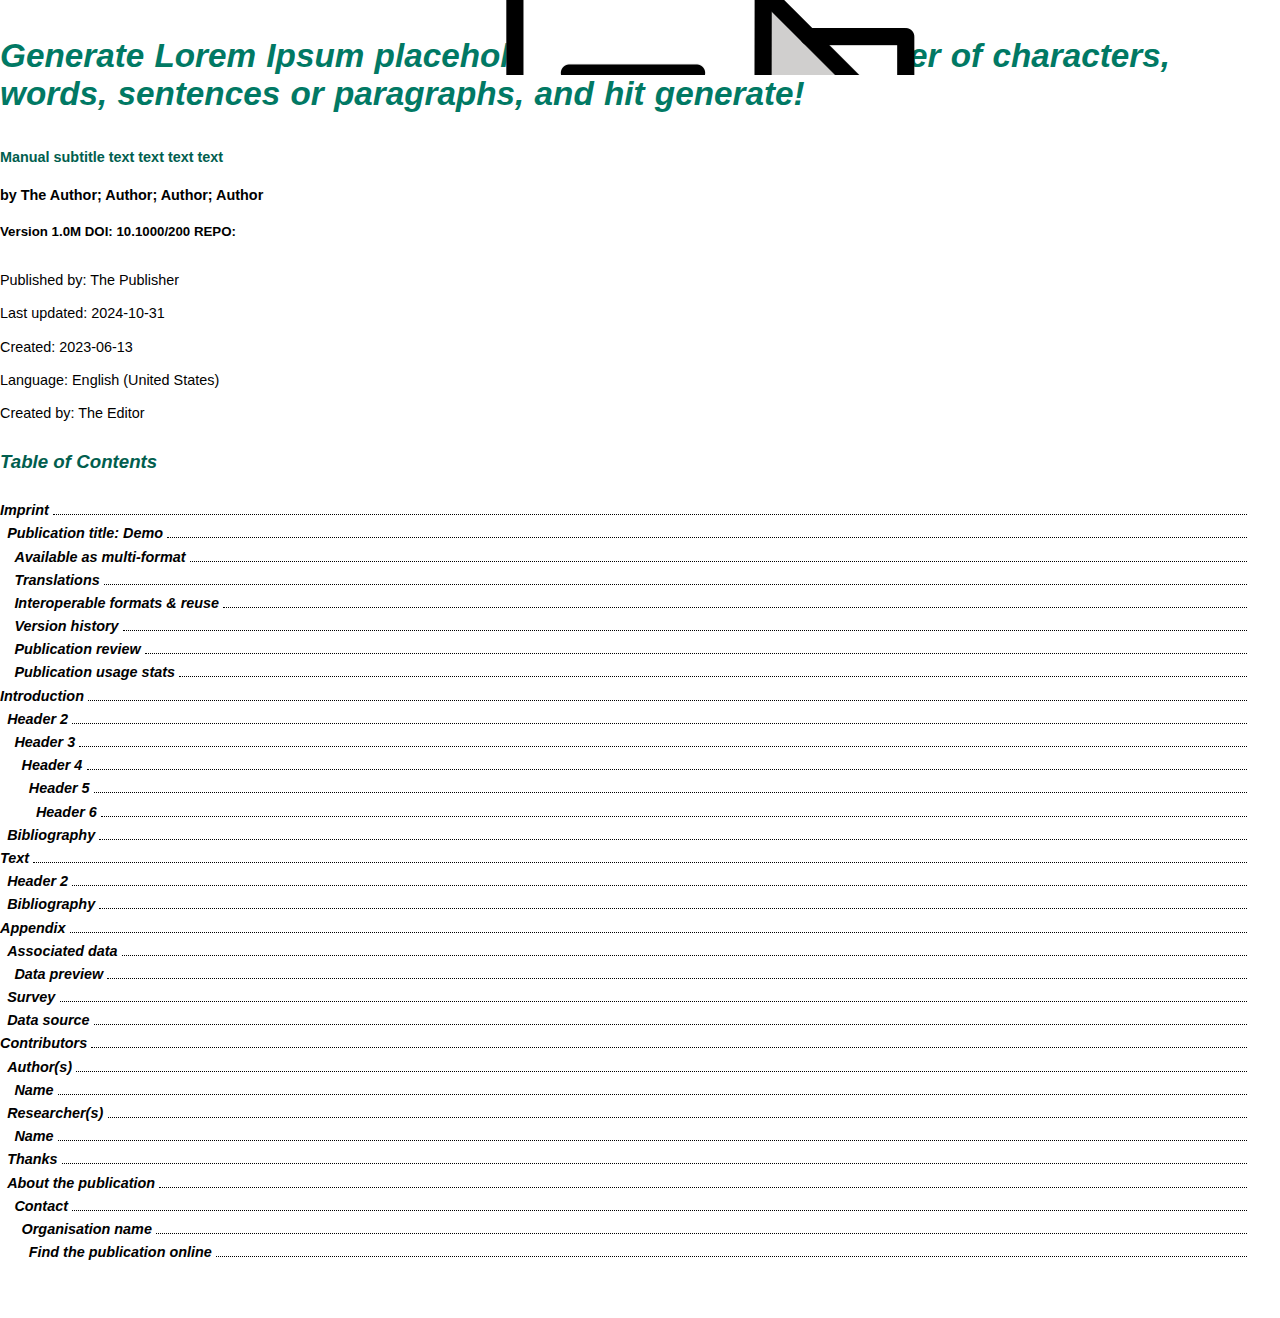
<file: html/index.html>
<!DOCTYPE html>
<html lang="en">
  <head>
    <meta charset="utf-8">
    </meta>
    <title>Generate Lorem Ipsum placeholder text. Select the number of characters, words, sentences or paragraphs, and hit generate!</title>
    <link type="text/css" rel="stylesheet" href="css/book.css" />
    <link type="text/css" rel="stylesheet" href="css/haflinger.css" />
  </head>
  <body class="book-index">
    <div class="titlepage frontmatter">
      <h1 class="booktitle">Generate Lorem Ipsum placeholder text. Select the number of characters, words, sentences or paragraphs, and hit generate!</h1>
      <h2 class="booksubtitle">Manual subtitle text text text text</h2>
      <h3 class="bookauthor">by The Author; Author; Author; Author</h3>
      <h4 class="bookversion">Version 1.0M DOI: 10.1000/200 REPO: </h4>
    </div>
    <div class="copyrightpage frontmatter">
      <p>Published by: The Publisher</p>
      <p>Last updated: 2024-10-31</p>
      <p>Created: 2023-06-13</p>
      <p>Language: English (United States)</p>
      <p>Created by: The Editor</p>
    </div>
    <div class="tocpage frontmatter">
      <nav role="doc-toc">
        <ol>
          <li>
            <a href="document-1.html#_1_0">
              Imprint
            </a>
            <ol>
              <li>
                <a href="document-1.html#H6864698">
                  Publication title: Demo
                </a>
                <ol>
                  <li>
                    <a href="document-1.html#H8085668">
                      Available as multi-format
                    </a>
                  </li>
                  <li>
                    <a href="document-1.html#H5866075">
                      Translations
                    </a>
                  </li>
                  <li>
                    <a href="document-1.html#H4022411">
                      Interoperable formats &amp; reuse
                    </a>
                  </li>
                  <li>
                    <a href="document-1.html#H288689">
                      Version history
                    </a>
                  </li>
                  <li>
                    <a href="document-1.html#H3767141">
                      Publication review
                    </a>
                  </li>
                  <li>
                    <a href="document-1.html#H3133638">
                      Publication usage stats
                    </a>
                  </li>
                </ol>
              </li>
            </ol>
          </li>
          <li>
            <a href="document-2.html#_2_0">
              Introduction
            </a>
            <ol>
              <li>
                <a href="document-2.html#H152469">
                  Header 2
                </a>
                <ol>
                  <li>
                    <a href="document-2.html#H940055">
                      Header 3
                    </a>
                    <ol>
                      <li>
                        <a href="document-2.html#H1559559">
                          Header 4
                        </a>
                        <ol>
                          <li>
                            <a href="document-2.html#H7046962">
                              Header 5
                            </a>
                            <ol>
                              <li>
                                <a href="document-2.html#H2507771">
                                  Header 6
                                </a>
                              </li>
                            </ol>
                          </li>
                        </ol>
                      </li>
                    </ol>
                  </li>
                </ol>
              </li>
              <li>
                <a href="document-2.html#_2_1">
                  Bibliography
                </a>
              </li>
            </ol>
          </li>
          <li>
            <a href="document-3.html#_3_0">
              Text
            </a>
            <ol>
              <li>
                <a href="document-3.html#H3719843">
                  Header 2
                </a>
              </li>
              <li>
                <a href="document-3.html#_3_1">
                  Bibliography
                </a>
              </li>
            </ol>
          </li>
          <li>
            <a href="document-4.html#_4_0">
              Appendix
            </a>
            <ol>
              <li>
                <a href="document-4.html#H2118760">
                  Associated data
                </a>
                <ol>
                  <li>
                    <a href="document-4.html#H298432">
                      Data preview
                    </a>
                  </li>
                </ol>
              </li>
              <li>
                <a href="document-4.html#H3599814">
                  Survey
                </a>
              </li>
              <li>
                <a href="document-4.html#H1181349">
                  Data source
                </a>
              </li>
            </ol>
          </li>
          <li>
            <a href="document-5.html#_5_0">
              Contributors
            </a>
            <ol>
              <li>
                <a href="document-5.html#H8801368">
                  Author(s)
                </a>
                <ol>
                  <li>
                    <a href="document-5.html#H7011072">
                      Name
                    </a>
                  </li>
                </ol>
              </li>
              <li>
                <a href="document-5.html#H319339">
                  Researcher(s)
                </a>
                <ol>
                  <li>
                    <a href="document-5.html#H9896496">
                      Name
                    </a>
                  </li>
                </ol>
              </li>
              <li>
                <a href="document-5.html#H1663104">
                  Thanks
                </a>
              </li>
              <li>
                <a href="document-5.html#H6025747">
                  About the publication
                </a>
                <ol>
                  <li>
                    <a href="document-5.html#H5417875">
                      Contact
                    </a>
                    <ol>
                      <li>
                        <a href="document-5.html#H4140235">
                          Organisation name
                        </a>
                        <ol>
                          <li>
                            <a href="document-5.html#H5096991">
                              Find the publication online
                            </a>
                          </li>
                        </ol>
                      </li>
                    </ol>
                  </li>
                </ol>
              </li>
            </ol>
          </li>
        </ol>
      </nav>
    </div>
  </body>
</html>
</file>
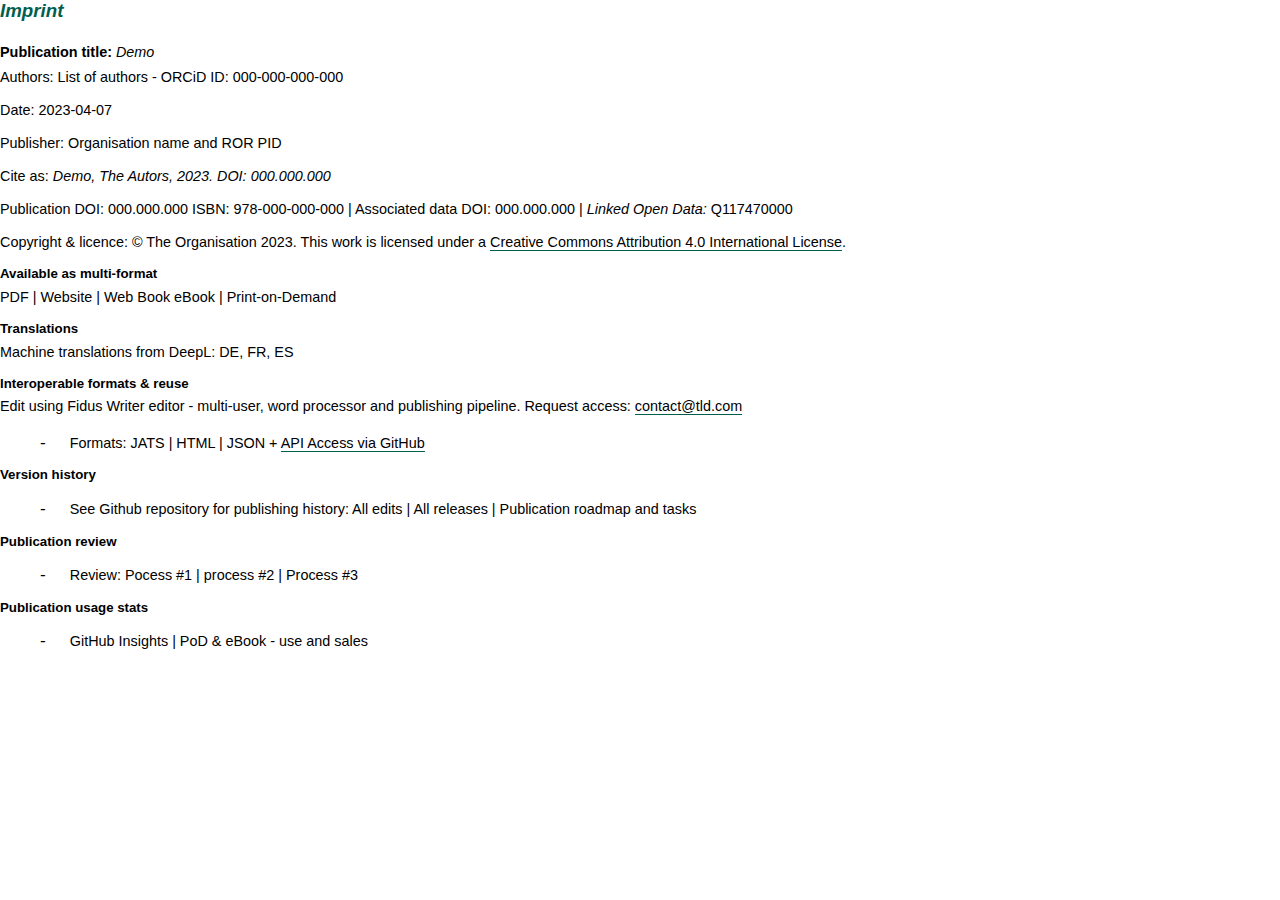
<file: html/document-1.html>
<!DOCTYPE html>
<html lang="en">
  <head>
    <meta charset="UTF-8">
    <title>Imprint</title>
    <link type="text/css" rel="stylesheet" href="css/book.css" />
    <link type="text/css" rel="stylesheet" href="css/haflinger.css" />
  </head>
  <body class="book-chapter">
    <div class="article-part article-title" id="_1_0">Imprint</div>
    <div class="article-part article-richtext article-body">
      <h3 id="H6864698">Publication title: <em>Demo </em></h3>
      <p>Authors: List of authors - ORCiD ID:&nbsp;000-000-000-000</p>
      <p>Date: 2023-04-07</p>
      <p>Publisher: Organisation name and ROR PID</p>
      <p>Cite as: <em>Demo, The Autors, 2023. DOI:</em>&nbsp;<em>000.000.000</em></p>
      <p>Publication DOI:&nbsp;000.000.000 ISBN:&nbsp;978-000-000-000 | Associated data DOI:&nbsp;000.000.000 | <em>Linked Open Data: </em>Q117470000</p>
      <p>Copyright &amp; licence: © The Organisation 2023. This work is licensed under a <a href="https://creativecommons.org/licenses/by/4.0/">Creative Commons Attribution 4.0 International License</a>.</p>
      <h4 id="H8085668">Available as multi-format</h4>
      <p>PDF | Website | Web Book eBook | Print-on-Demand </p>
      <h4 id="H5866075">Translations</h4>
      <p>Machine translations from DeepL: DE, FR, ES </p>
      <h4 id="H4022411">Interoperable formats &amp; reuse</h4>
      <p>Edit using Fidus Writer editor - multi‑user, word<strong>&nbsp;</strong>processor and publishing pipeline. Request access: <a href="contact@tld.com" title="contact@tld.com">contact@tld.com</a></p>
      <ul id="L54783141">
        <li>
          <p>Formats: JATS | HTML | JSON + <a href="https://docs.github.com/en/rest/guides/getting-started-with-the-rest-api?apiVersion=2022-11-28" title="https://docs.github.com/en/rest/guides/getting-started-with-the-rest-api?apiVersion=2022-11-28">API Access via GitHub</a></p>
        </li>
      </ul>
      <h4 id="H288689">Version history</h4>
      <ul id="L33180861">
        <li>
          <p>See Github repository for publishing history: All edits | All releases | Publication roadmap and tasks</p>
        </li>
      </ul>
      <h4 id="H3767141">Publication review </h4>
      <ul id="L42019961">
        <li>
          <p>Review: Pocess #1 | process #2 | Process #3</p>
        </li>
      </ul>
      <h4 id="H3133638">Publication usage stats</h4>
      <ul id="L37979481">
        <li>
          <p>GitHub Insights | PoD &amp; eBook - use and sales</p>
        </li>
      </ul>
    </div>
    <section class="fnlist" role="doc-footnotes"></section>
  </body>
</html>
</file>
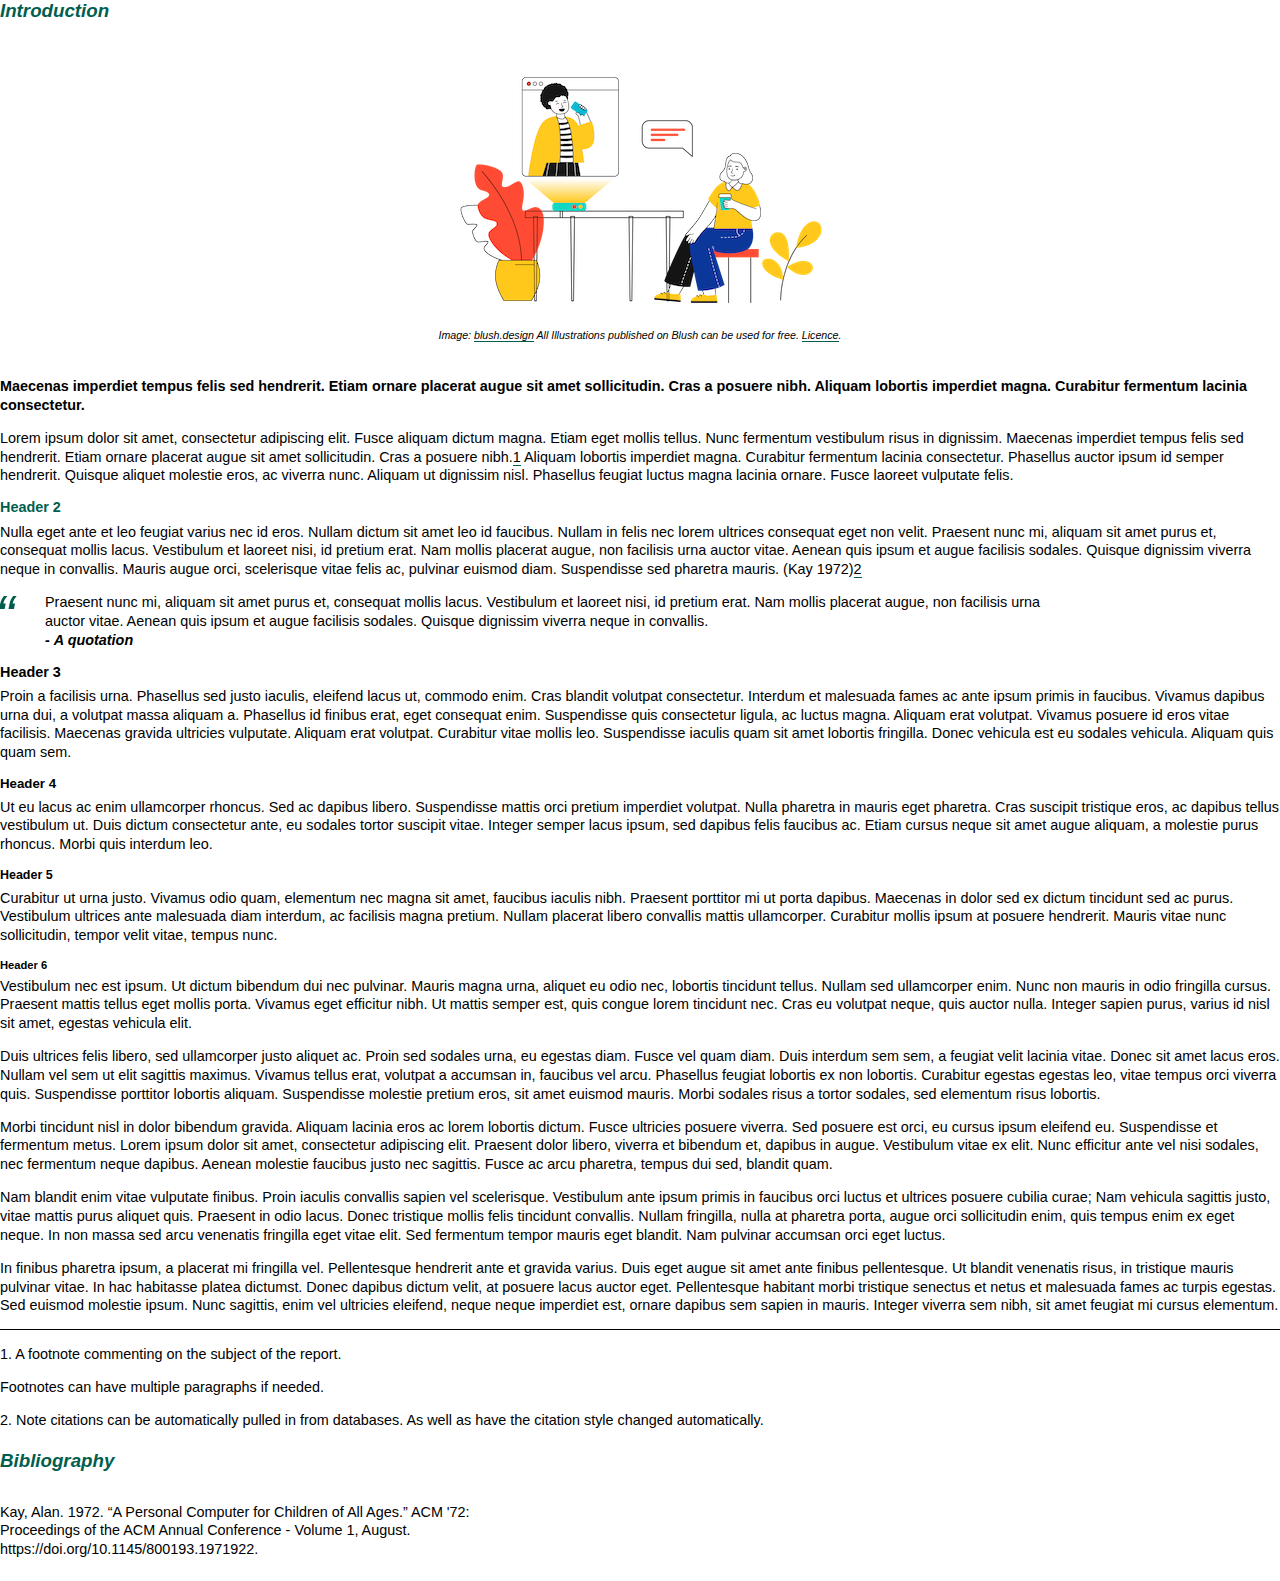
<file: html/document-2.html>
<!DOCTYPE html>
<html lang="en">
  <head>
    <meta charset="UTF-8">
    <title>Introduction</title>
    <link type="text/css" rel="stylesheet" href="css/book.css" />
    <link type="text/css" rel="stylesheet" href="css/haflinger.css" />
  </head>
  <body class="book-chapter">
    <div class="article-part article-title" id="_2_0">Introduction</div>
    <div class="article-part article-richtext article-body">
      <figure id="F94100281" class="aligned-center image-width-75" data-aligned="center" data-width="75" data-category="none"><img src="images/61c76874-4adf-40b2-9803-0a3db690688c.png">
        <figcaption><span class="label"></span><span class="text">Image: <a href="https://blush.design/" title="https://blush.design/">blush.design</a> All Illustrations published on Blush can be used for free. <a href="https://blush.design/license" title="https://blush.design/license">Licence</a>.</span></figcaption>
      </figure>
      <p><strong>Maecenas imperdiet tempus felis sed hendrerit. Etiam ornare placerat augue sit amet sollicitudin. Cras a posuere nibh. Aliquam lobortis imperdiet magna. Curabitur fermentum lacinia consectetur.</strong></p>
      <p>Lorem ipsum dolor sit amet, consectetur adipiscing elit. Fusce aliquam dictum magna. Etiam eget mollis tellus. Nunc fermentum vestibulum risus in dignissim. Maecenas imperdiet tempus felis sed hendrerit. Etiam ornare placerat augue sit amet sollicitudin. Cras a posuere nibh.<a href="#fn1" class="fn"><span class="footnote-counter" data-chapter-counter="1" data-book-counter="1"></span></a> Aliquam lobortis imperdiet magna. Curabitur fermentum lacinia consectetur. Phasellus auctor ipsum id semper hendrerit. Quisque aliquet molestie eros, ac viverra nunc. Aliquam ut dignissim nisl. Phasellus feugiat luctus magna lacinia ornare. Fusce laoreet vulputate felis.</p>
      <h2 id="H152469">Header 2</h2>
      <p>Nulla eget ante et leo feugiat varius nec id eros. Nullam dictum sit amet leo id faucibus. Nullam in felis nec lorem ultrices consequat eget non velit. Praesent nunc mi, aliquam sit amet purus et, consequat mollis lacus. Vestibulum et laoreet nisi, id pretium erat. Nam mollis placerat augue, non facilisis urna auctor vitae. Aenean quis ipsum et augue facilisis sodales. Quisque dignissim viverra neque in convallis. Mauris augue orci, scelerisque vitae felis ac, pulvinar euismod diam. Suspendisse sed pharetra mauris. <span class="citation">(Kay 1972)</span><a href="#fn2" class="fn"><span class="footnote-counter" data-chapter-counter="2" data-book-counter="2"></span></a></p>
      <blockquote>
        <p>Praesent nunc mi, aliquam sit amet purus et, consequat mollis lacus. Vestibulum et laoreet nisi, id pretium erat. Nam mollis placerat augue, non facilisis urna auctor vitae. Aenean quis ipsum et augue facilisis sodales. Quisque dignissim viverra neque in convallis. <br><em><strong>-</strong></em> <em><strong>A quotation</strong></em></p>
      </blockquote>
      <h3 id="H940055">Header 3</h3>
      <p>Proin a facilisis urna. Phasellus sed justo iaculis, eleifend lacus ut, commodo enim. Cras blandit volutpat consectetur. Interdum et malesuada fames ac ante ipsum primis in faucibus. Vivamus dapibus urna dui, a volutpat massa aliquam a. Phasellus id finibus erat, eget consequat enim. Suspendisse quis consectetur ligula, ac luctus magna. Aliquam erat volutpat. Vivamus posuere id eros vitae facilisis. Maecenas gravida ultricies vulputate. Aliquam erat volutpat. Curabitur vitae mollis leo. Suspendisse iaculis quam sit amet lobortis fringilla. Donec vehicula est eu sodales vehicula. Aliquam quis quam sem.</p>
      <h4 id="H1559559">Header 4</h4>
      <p>Ut eu lacus ac enim ullamcorper rhoncus. Sed ac dapibus libero. Suspendisse mattis orci pretium imperdiet volutpat. Nulla pharetra in mauris eget pharetra. Cras suscipit tristique eros, ac dapibus tellus vestibulum ut. Duis dictum consectetur ante, eu sodales tortor suscipit vitae. Integer semper lacus ipsum, sed dapibus felis faucibus ac. Etiam cursus neque sit amet augue aliquam, a molestie purus rhoncus. Morbi quis interdum leo.</p>
      <h5 id="H7046962">Header 5</h5>
      <p>Curabitur ut urna justo. Vivamus odio quam, elementum nec magna sit amet, faucibus iaculis nibh. Praesent porttitor mi ut porta dapibus. Maecenas in dolor sed ex dictum tincidunt sed ac purus. Vestibulum ultrices ante malesuada diam interdum, ac facilisis magna pretium. Nullam placerat libero convallis mattis ullamcorper. Curabitur mollis ipsum at posuere hendrerit. Mauris vitae nunc sollicitudin, tempor velit vitae, tempus nunc.</p>
      <h6 id="H2507771">Header 6</h6>
      <p>Vestibulum nec est ipsum. Ut dictum bibendum dui nec pulvinar. Mauris magna urna, aliquet eu odio nec, lobortis tincidunt tellus. Nullam sed ullamcorper enim. Nunc non mauris in odio fringilla cursus. Praesent mattis tellus eget mollis porta. Vivamus eget efficitur nibh. Ut mattis semper est, quis congue lorem tincidunt nec. Cras eu volutpat neque, quis auctor nulla. Integer sapien purus, varius id nisl sit amet, egestas vehicula elit.</p>
      <p>Duis ultrices felis libero, sed ullamcorper justo aliquet ac. Proin sed sodales urna, eu egestas diam. Fusce vel quam diam. Duis interdum sem sem, a feugiat velit lacinia vitae. Donec sit amet lacus eros. Nullam vel sem ut elit sagittis maximus. Vivamus tellus erat, volutpat a accumsan in, faucibus vel arcu. Phasellus feugiat lobortis ex non lobortis. Curabitur egestas egestas leo, vitae tempus orci viverra quis. Suspendisse porttitor lobortis aliquam. Suspendisse molestie pretium eros, sit amet euismod mauris. Morbi sodales risus a tortor sodales, sed elementum risus lobortis.</p>
      <p>Morbi tincidunt nisl in dolor bibendum gravida. Aliquam lacinia eros ac lorem lobortis dictum. Fusce ultricies posuere viverra. Sed posuere est orci, eu cursus ipsum eleifend eu. Suspendisse et fermentum metus. Lorem ipsum dolor sit amet, consectetur adipiscing elit. Praesent dolor libero, viverra et bibendum et, dapibus in augue. Vestibulum vitae ex elit. Nunc efficitur ante vel nisi sodales, nec fermentum neque dapibus. Aenean molestie faucibus justo nec sagittis. Fusce ac arcu pharetra, tempus dui sed, blandit quam.</p>
      <p>Nam blandit enim vitae vulputate finibus. Proin iaculis convallis sapien vel scelerisque. Vestibulum ante ipsum primis in faucibus orci luctus et ultrices posuere cubilia curae; Nam vehicula sagittis justo, vitae mattis purus aliquet quis. Praesent in odio lacus. Donec tristique mollis felis tincidunt convallis. Nullam fringilla, nulla at pharetra porta, augue orci sollicitudin enim, quis tempus enim ex eget neque. In non massa sed arcu venenatis fringilla eget vitae elit. Sed fermentum tempor mauris eget blandit. Nam pulvinar accumsan orci eget luctus.</p>
      <p>In finibus pharetra ipsum, a placerat mi fringilla vel. Pellentesque hendrerit ante et gravida varius. Duis eget augue sit amet ante finibus pellentesque. Ut blandit venenatis risus, in tristique mauris pulvinar vitae. In hac habitasse platea dictumst. Donec dapibus dictum velit, at posuere lacus auctor eget. Pellentesque habitant morbi tristique senectus et netus et malesuada fames ac turpis egestas. Sed euismod molestie ipsum. Nunc sagittis, enim vel ultricies eleifend, neque neque imperdiet est, ornare dapibus sem sapien in mauris. Integer viverra sem nibh, sit amet feugiat mi cursus elementum.</p>
      <hr>
      <p></p>
    </div>
    <section class="fnlist" role="doc-footnotes">
      <section id="fn1" role="doc-footnote" data-chapter-counter="1" data-book-counter="1">
        <p><span class="footnote-counter" data-chapter-counter="1" data-book-counter="1"></span>A footnote commenting on the subject of the report.</p>
        <p>Footnotes can have multiple paragraphs if needed.</p>
      </section>
      <section id="fn2" role="doc-footnote" data-chapter-counter="2" data-book-counter="2">
        <p><span class="footnote-counter" data-chapter-counter="2" data-book-counter="2"></span>Note citations can be automatically pulled in from databases. As well as have the citation style changed automatically.</p>
      </section>
    </section>
    <h1 class="article-bibliography-header" id="_2_1">Bibliography</h1>
    <div class="csl-bib-body">
      <div class="csl-entry">Kay, Alan. 1972. “A Personal Computer for Children of All Ages.” <i><span style="font-style:normal;">ACM '72: Proceedings of the ACM Annual Conference - Volume 1</span></i>, August. https://doi.org/10.1145/800193.1971922.</div>
    </div>
  </body>
</html>
</file>
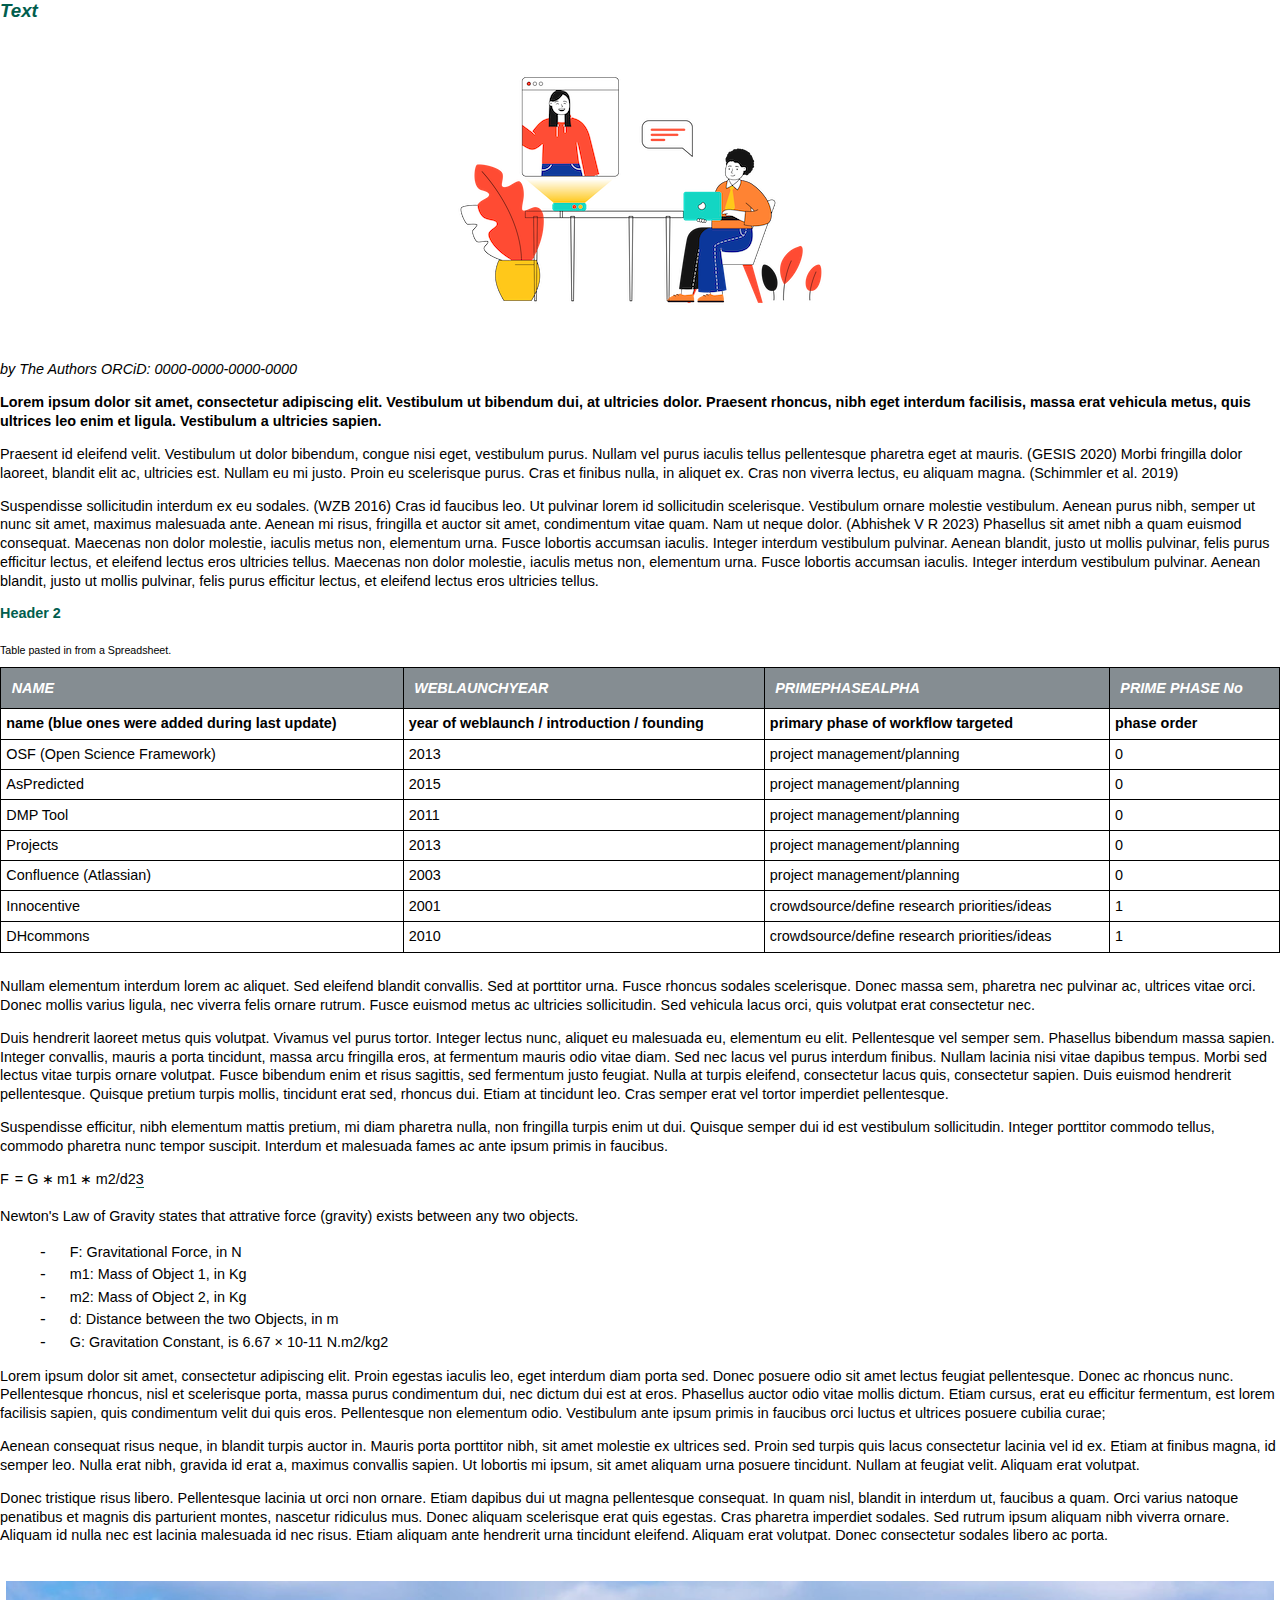
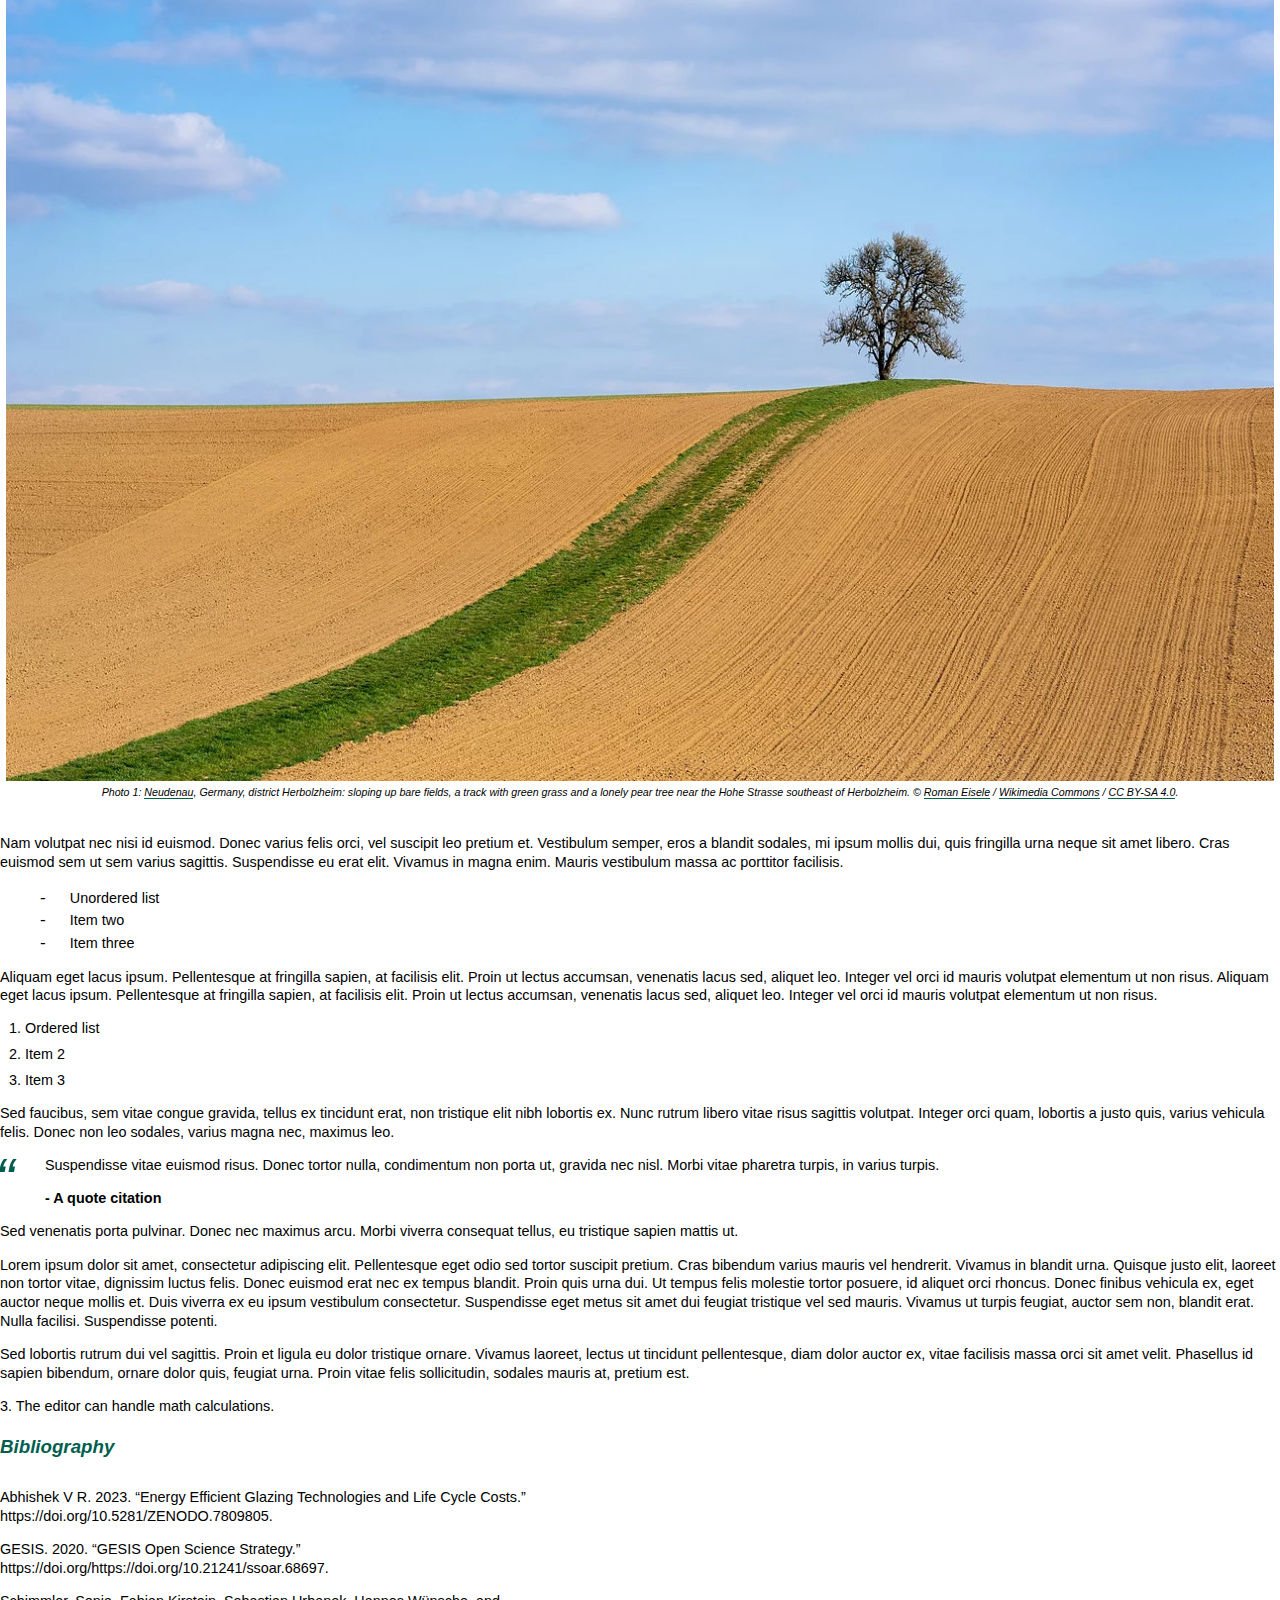
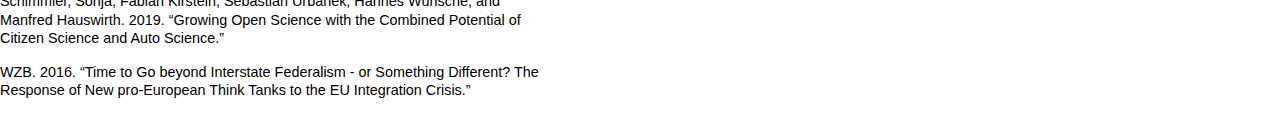
<file: html/document-3.html>
<!DOCTYPE html>
<html lang="en">
  <head>
    <meta charset="UTF-8">
    <title>Text</title>
    <link type="text/css" rel="stylesheet" href="css/book.css" />
    <link type="text/css" rel="stylesheet" href="css/haflinger.css" />
  </head>
  <body class="book-chapter">
    <div class="article-part article-title" id="_3_0">Text</div>
    <div class="article-part article-richtext article-body">
      <figure id="F46825101" class="aligned-center image-width-100" data-aligned="center" data-width="100" data-category="none" data-caption-hidden="true"><img src="images/45ff9ba7-23db-4aef-8e66-5b46cab0740e.png"></figure>
      <p><em>by The Authors ORCiD: 0000-0000-0000-0000</em></p>
      <p><strong>Lorem ipsum dolor sit amet, consectetur adipiscing elit. Vestibulum ut bibendum dui, at ultricies dolor. Praesent rhoncus, nibh eget interdum facilisis, massa erat vehicula metus, quis ultrices leo enim et ligula. Vestibulum a ultricies sapien.</strong> </p>
      <p>Praesent id eleifend velit. Vestibulum ut dolor bibendum, congue nisi eget, vestibulum purus. Nullam vel purus iaculis tellus pellentesque pharetra eget at mauris. <span class="citation">(GESIS 2020)</span> Morbi fringilla dolor laoreet, blandit elit ac, ultricies est. Nullam eu mi justo. Proin eu scelerisque purus. Cras et finibus nulla, in aliquet ex. Cras non viverra lectus, eu aliquam magna. <span class="citation">(Schimmler et al. 2019)</span></p>
      <p>Suspendisse sollicitudin interdum ex eu sodales. <span class="citation">(WZB 2016)</span> Cras id faucibus leo. Ut pulvinar lorem id sollicitudin scelerisque. Vestibulum ornare molestie vestibulum. Aenean purus nibh, semper ut nunc sit amet, maximus malesuada ante. Aenean mi risus, fringilla et auctor sit amet, condimentum vitae quam. Nam ut neque dolor. <span class="citation">(Abhishek V R 2023)</span> Phasellus sit amet nibh a quam euismod consequat. Maecenas non dolor molestie, iaculis metus non, elementum urna. Fusce lobortis accumsan iaculis. Integer interdum vestibulum pulvinar. Aenean blandit, justo ut mollis pulvinar, felis purus efficitur lectus, et eleifend lectus eros ultricies tellus. Maecenas non dolor molestie, iaculis metus non, elementum urna. Fusce lobortis accumsan iaculis. Integer interdum vestibulum pulvinar. Aenean blandit, justo ut mollis pulvinar, felis purus efficitur lectus, et eleifend lectus eros ultricies tellus.</p>
      <h2 id="H3719843">Header 2</h2>
      <table id="T16439061" class="table-100 table-center table-auto" data-width="100" data-aligned="center" data-layout="auto" data-category="none">
        <caption><span class="label"></span><span class="text">Table pasted in from a Spreadsheet.</span></caption>
        <tbody>
          <tr>
            <th>
              <p><strong>NAME</strong></p>
            </th>
            <th>
              <p><strong>WEBLAUNCHYEAR</strong></p>
            </th>
            <th>
              <p><strong>PRIMEPHASEALPHA</strong></p>
            </th>
            <th>
              <p><strong>PRIME PHASE No</strong></p>
            </th>
          </tr>
          <tr>
            <td>
              <p><strong>name (blue ones were added during last update)</strong></p>
            </td>
            <td>
              <p><strong>year of weblaunch / introduction / founding</strong></p>
            </td>
            <td>
              <p><strong>primary phase of workflow targeted</strong></p>
            </td>
            <td>
              <p><strong>phase order</strong></p>
            </td>
          </tr>
          <tr>
            <td>
              <p>OSF (Open Science Framework)</p>
            </td>
            <td>
              <p>2013</p>
            </td>
            <td>
              <p>project management/planning</p>
            </td>
            <td>
              <p>0</p>
            </td>
          </tr>
          <tr>
            <td>
              <p>AsPredicted</p>
            </td>
            <td>
              <p>2015</p>
            </td>
            <td>
              <p>project management/planning</p>
            </td>
            <td>
              <p>0</p>
            </td>
          </tr>
          <tr>
            <td>
              <p>DMP Tool</p>
            </td>
            <td>
              <p>2011</p>
            </td>
            <td>
              <p>project management/planning</p>
            </td>
            <td>
              <p>0</p>
            </td>
          </tr>
          <tr>
            <td>
              <p>Projects</p>
            </td>
            <td>
              <p>2013</p>
            </td>
            <td>
              <p>project management/planning</p>
            </td>
            <td>
              <p>0</p>
            </td>
          </tr>
          <tr>
            <td>
              <p>Confluence (Atlassian)</p>
            </td>
            <td>
              <p>2003</p>
            </td>
            <td>
              <p>project management/planning</p>
            </td>
            <td>
              <p>0</p>
            </td>
          </tr>
          <tr>
            <td>
              <p>Innocentive</p>
            </td>
            <td>
              <p>2001</p>
            </td>
            <td>
              <p>crowdsource/define research priorities/ideas </p>
            </td>
            <td>
              <p>1</p>
            </td>
          </tr>
          <tr>
            <td>
              <p>DHcommons</p>
            </td>
            <td>
              <p>2010</p>
            </td>
            <td>
              <p>crowdsource/define research priorities/ideas </p>
            </td>
            <td>
              <p>1</p>
            </td>
          </tr>
        </tbody>
      </table>
      <p></p>
      <p>Nullam elementum interdum lorem ac aliquet. Sed eleifend blandit convallis. Sed at porttitor urna. Fusce rhoncus sodales scelerisque. Donec massa sem, pharetra nec pulvinar ac, ultrices vitae orci. Donec mollis varius ligula, nec viverra felis ornare rutrum. Fusce euismod metus ac ultricies sollicitudin. Sed vehicula lacus orci, quis volutpat erat consectetur nec.</p>
      <p>Duis hendrerit laoreet metus quis volutpat. Vivamus vel purus tortor. Integer lectus nunc, aliquet eu malesuada eu, elementum eu elit. Pellentesque vel semper sem. Phasellus bibendum massa sapien. Integer convallis, mauris a porta tincidunt, massa arcu fringilla eros, at fermentum mauris odio vitae diam. Sed nec lacus vel purus interdum finibus. Nullam lacinia nisi vitae dapibus tempus. Morbi sed lectus vitae turpis ornare volutpat. Fusce bibendum enim et risus sagittis, sed fermentum justo feugiat. Nulla at turpis eleifend, consectetur lacus quis, consectetur sapien. Duis euismod hendrerit pellentesque. Quisque pretium turpis mollis, tincidunt erat sed, rhoncus dui. Etiam at tincidunt leo. Cras semper erat vel tortor imperdiet pellentesque.</p>
      <p>Suspendisse efficitur, nibh elementum mattis pretium, mi diam pharetra nulla, non fringilla turpis enim ut dui. Quisque semper dui id est vestibulum sollicitudin. Integer porttitor commodo tellus, commodo pharetra nunc tempor suscipit. Interdum et malesuada fames ac ante ipsum primis in faucibus. </p>
      <p><span data-equation="F = G * m1 * m2 / d2" class="equation" contenteditable="false"><span class="ML__mathlive"><span class="ML__strut" style="height:0.75em"></span><span class="ML__strut--bottom" style="height:1em;vertical-align:-0.25em"></span><span class="ML__base"><span class="ML__mathit" style="margin-right:0.14em">F</span><span class="ML__cmr" style="margin-left:0.28em">=</span><span class="ML__mathit" style="margin-left:0.28em">G</span><span class="ML__cmr" style="margin-left:0.23em">∗</span><span class="ML__mathit" style="margin-left:0.23em">m</span><span class="ML__cmr">1</span><span class="ML__cmr" style="margin-left:0.23em">∗</span><span class="ML__mathit" style="margin-left:0.23em">m</span><span class="ML__cmr">2/</span><span class="ML__mathit">d</span><span class="ML__cmr">2</span></span></span></span><a href="#fn3" class="fn"><span class="footnote-counter" data-chapter-counter="1" data-book-counter="3"></span></a></p>
      <p>Newton's Law of Gravity states that attrative force (gravity) exists between any two objects.</p>
      <ul id="L43304341">
        <li>
          <p>F: Gravitational Force, in N</p>
        </li>
        <li>
          <p>m1: Mass of Object 1, in Kg</p>
        </li>
        <li>
          <p>m2: Mass of Object 2, in Kg</p>
        </li>
        <li>
          <p>d: Distance between the two Objects, in m</p>
        </li>
        <li>
          <p>G: Gravitation Constant, is 6.67 × 10-11 N.m2/kg2</p>
        </li>
      </ul>
      <p>Lorem ipsum dolor sit amet, consectetur adipiscing elit. Proin egestas iaculis leo, eget interdum diam porta sed. Donec posuere odio sit amet lectus feugiat pellentesque. Donec ac rhoncus nunc. Pellentesque rhoncus, nisl et scelerisque porta, massa purus condimentum dui, nec dictum dui est at eros. Phasellus auctor odio vitae mollis dictum. Etiam cursus, erat eu efficitur fermentum, est lorem facilisis sapien, quis condimentum velit dui quis eros. Pellentesque non elementum odio. Vestibulum ante ipsum primis in faucibus orci luctus et ultrices posuere cubilia curae;</p>
      <p>Aenean consequat risus neque, in blandit turpis auctor in. Mauris porta porttitor nibh, sit amet molestie ex ultrices sed. Proin sed turpis quis lacus consectetur lacinia vel id ex. Etiam at finibus magna, id semper leo. Nulla erat nibh, gravida id erat a, maximus convallis sapien. Ut lobortis mi ipsum, sit amet aliquam urna posuere tincidunt. Nullam at feugiat velit. Aliquam erat volutpat.</p>
      <p>Donec tristique risus libero. Pellentesque lacinia ut orci non ornare. Etiam dapibus dui ut magna pellentesque consequat. In quam nisl, blandit in interdum ut, faucibus a quam. Orci varius natoque penatibus et magnis dis parturient montes, nascetur ridiculus mus. Donec aliquam scelerisque erat quis egestas. Cras pharetra imperdiet sodales. Sed rutrum ipsum aliquam nibh viverra ornare. Aliquam id nulla nec est lacinia malesuada id nec risus. Etiam aliquam ante hendrerit urna tincidunt eleifend. Aliquam erat volutpat. Donec consectetur sodales libero ac porta.</p>
      <figure id="F6617821" class="aligned-center image-width-100" data-aligned="center" data-width="100" data-category="photo"><img src="images/9ca8919d-1362-44f1-9b69-1a9286cf1f45.jpeg">
        <figcaption><span class="label-counter" data-book-counter="1" data-chapter-counter="1">Photo</span><span class="text"><a href="https://en.wikipedia.org/wiki/Neudenau" title="en:Neudenau">Neudenau</a>, Germany, district Herbolzheim: sloping up bare fields, a track with green grass and a lonely pear tree near the <em>Hohe Strasse</em> southeast of Herbolzheim. © <a href="https://commons.wikimedia.org/wiki/User:Aristeas" title="User:Aristeas">Roman Eisele</a> / <a href="https://commons.wikimedia.org/wiki/Main_Page" title="Main Page">Wikimedia Commons</a> / <a href="https://creativecommons.org/licenses/by-sa/4.0/">CC BY-SA 4.0</a>.</span></figcaption>
      </figure>
      <p>Nam volutpat nec nisi id euismod. Donec varius felis orci, vel suscipit leo pretium et. Vestibulum semper, eros a blandit sodales, mi ipsum mollis dui, quis fringilla urna neque sit amet libero. Cras euismod sem ut sem varius sagittis. Suspendisse eu erat elit. Vivamus in magna enim. Mauris vestibulum massa ac porttitor facilisis.</p>
      <ul id="L57547371">
        <li>
          <p>Unordered list</p>
        </li>
        <li>
          <p>Item two</p>
        </li>
        <li>
          <p>Item three</p>
        </li>
      </ul>
      <p>Aliquam eget lacus ipsum. Pellentesque at fringilla sapien, at facilisis elit. Proin ut lectus accumsan, venenatis lacus sed, aliquet leo. Integer vel orci id mauris volutpat elementum ut non risus. Aliquam eget lacus ipsum. Pellentesque at fringilla sapien, at facilisis elit. Proin ut lectus accumsan, venenatis lacus sed, aliquet leo. Integer vel orci id mauris volutpat elementum ut non risus. </p>
      <ol id="L19821611">
        <li>
          <p>Ordered list</p>
        </li>
        <li>
          <p>Item 2</p>
        </li>
        <li>
          <p>Item 3</p>
        </li>
      </ol>
      <p>Sed faucibus, sem vitae congue gravida, tellus ex tincidunt erat, non tristique elit nibh lobortis ex. Nunc rutrum libero vitae risus sagittis volutpat. Integer orci quam, lobortis a justo quis, varius vehicula felis. Donec non leo sodales, varius magna nec, maximus leo. </p>
      <blockquote>
        <p>Suspendisse vitae euismod risus. Donec tortor nulla, condimentum non porta ut, gravida nec nisl. Morbi vitae pharetra turpis, in varius turpis. </p>
        <p><strong>- A quote citation</strong></p>
      </blockquote>
      <p>Sed venenatis porta pulvinar. Donec nec maximus arcu. Morbi viverra consequat tellus, eu tristique sapien mattis ut.</p>
      <p>Lorem ipsum dolor sit amet, consectetur adipiscing elit. Pellentesque eget odio sed tortor suscipit pretium. Cras bibendum varius mauris vel hendrerit. Vivamus in blandit urna. Quisque justo elit, laoreet non tortor vitae, dignissim luctus felis. Donec euismod erat nec ex tempus blandit. Proin quis urna dui. Ut tempus felis molestie tortor posuere, id aliquet orci rhoncus. Donec finibus vehicula ex, eget auctor neque mollis et. Duis viverra ex eu ipsum vestibulum consectetur. Suspendisse eget metus sit amet dui feugiat tristique vel sed mauris. Vivamus ut turpis feugiat, auctor sem non, blandit erat. Nulla facilisi. Suspendisse potenti.</p>
      <p>Sed lobortis rutrum dui vel sagittis. Proin et ligula eu dolor tristique ornare. Vivamus laoreet, lectus ut tincidunt pellentesque, diam dolor auctor ex, vitae facilisis massa orci sit amet velit. Phasellus id sapien bibendum, ornare dolor quis, feugiat urna. Proin vitae felis sollicitudin, sodales mauris at, pretium est. </p>
    </div>
    <section class="fnlist" role="doc-footnotes">
      <section id="fn3" role="doc-footnote" data-chapter-counter="1" data-book-counter="3">
        <p><span class="footnote-counter" data-chapter-counter="1" data-book-counter="3"></span>The editor can handle math calculations. </p>
      </section>
    </section>
    <h1 class="article-bibliography-header" id="_3_1">Bibliography</h1>
    <div class="csl-bib-body">
      <div class="csl-entry">Abhishek V R. 2023. “Energy Efficient Glazing Technologies and Life Cycle Costs.” https://doi.org/10.5281/ZENODO.7809805.</div>
      <div class="csl-entry">GESIS. 2020. “GESIS Open Science Strategy.” https://doi.org/https://doi.org/10.21241/ssoar.68697.</div>
      <div class="csl-entry">Schimmler, Sonja, Fabian Kirstein, Sebastian Urbanek, Hannes Wünsche, and Manfred Hauswirth. 2019. “Growing Open Science with the Combined Potential of Citizen Science and Auto Science.”</div>
      <div class="csl-entry">WZB. 2016. “Time to Go beyond Interstate Federalism - or Something Different? The Response of New pro-European Think Tanks to the EU Integration Crisis.”</div>
    </div>
  </body>
</html>
</file>
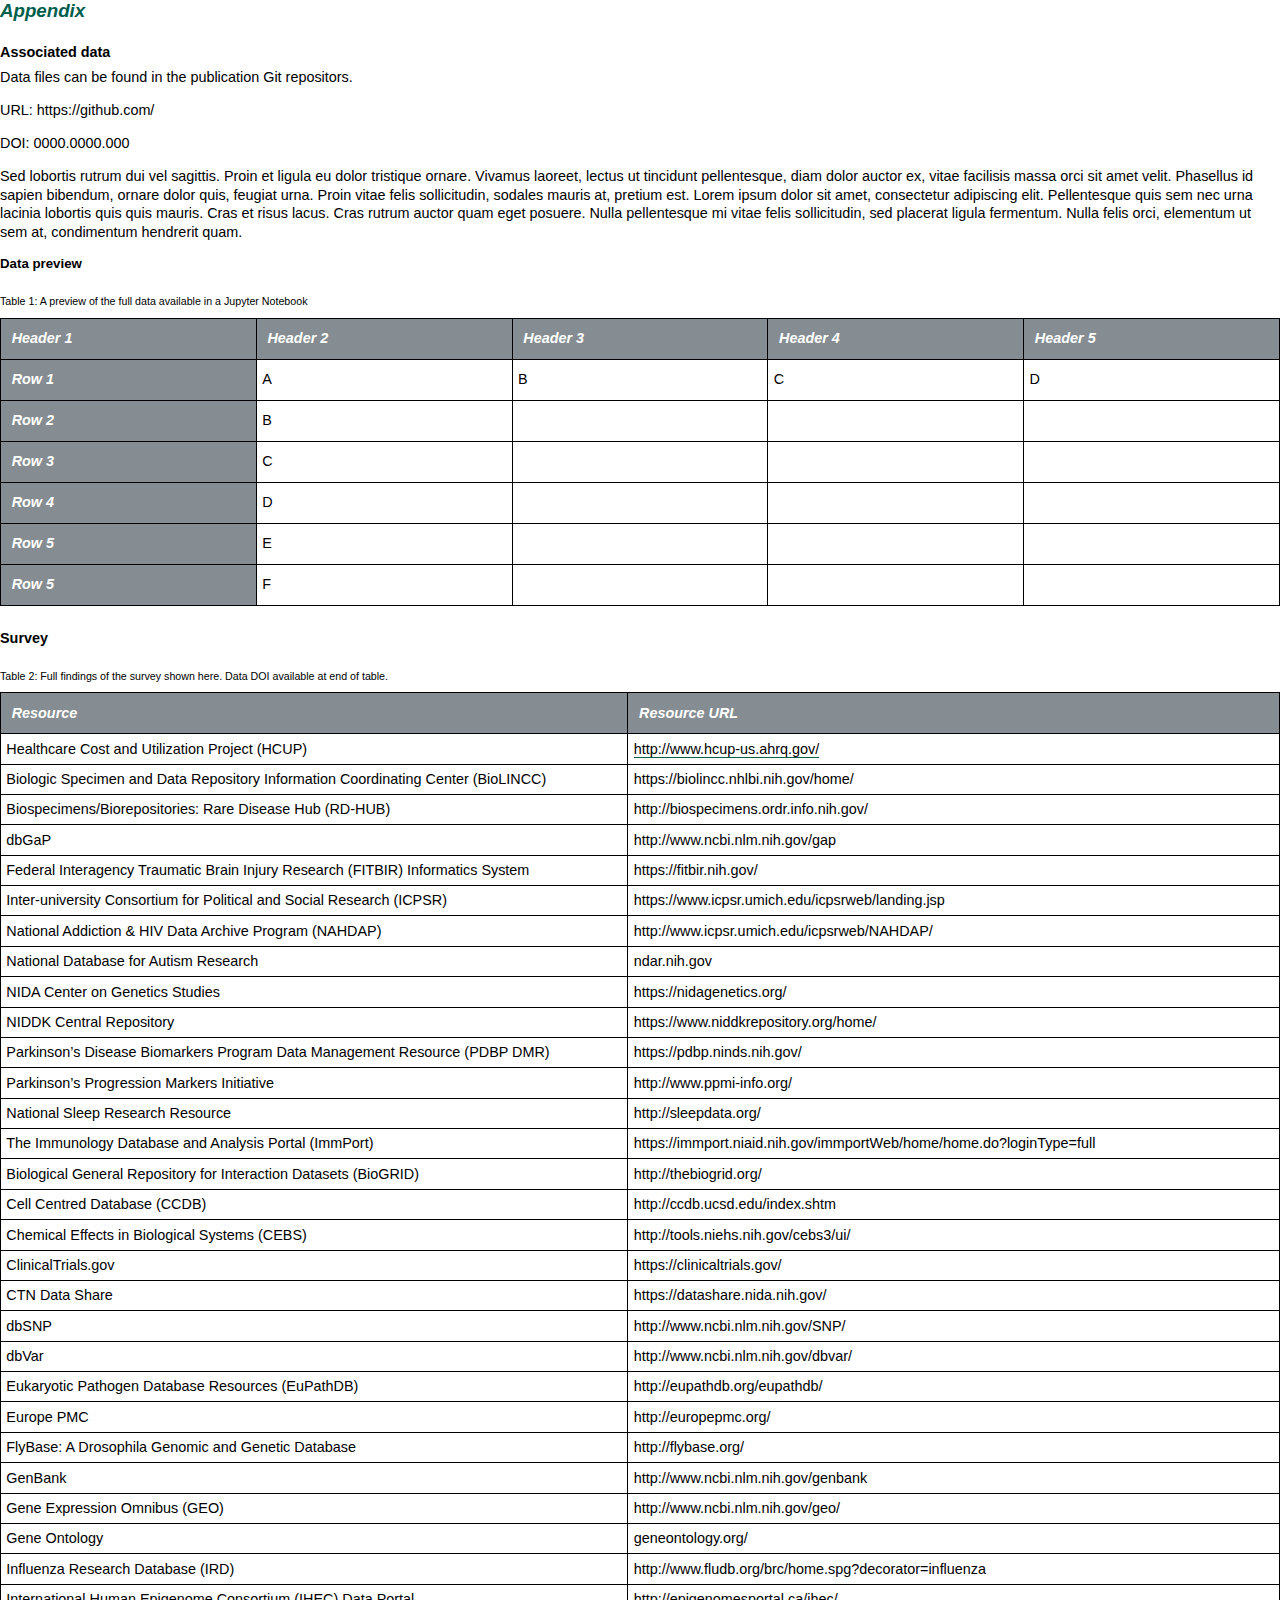
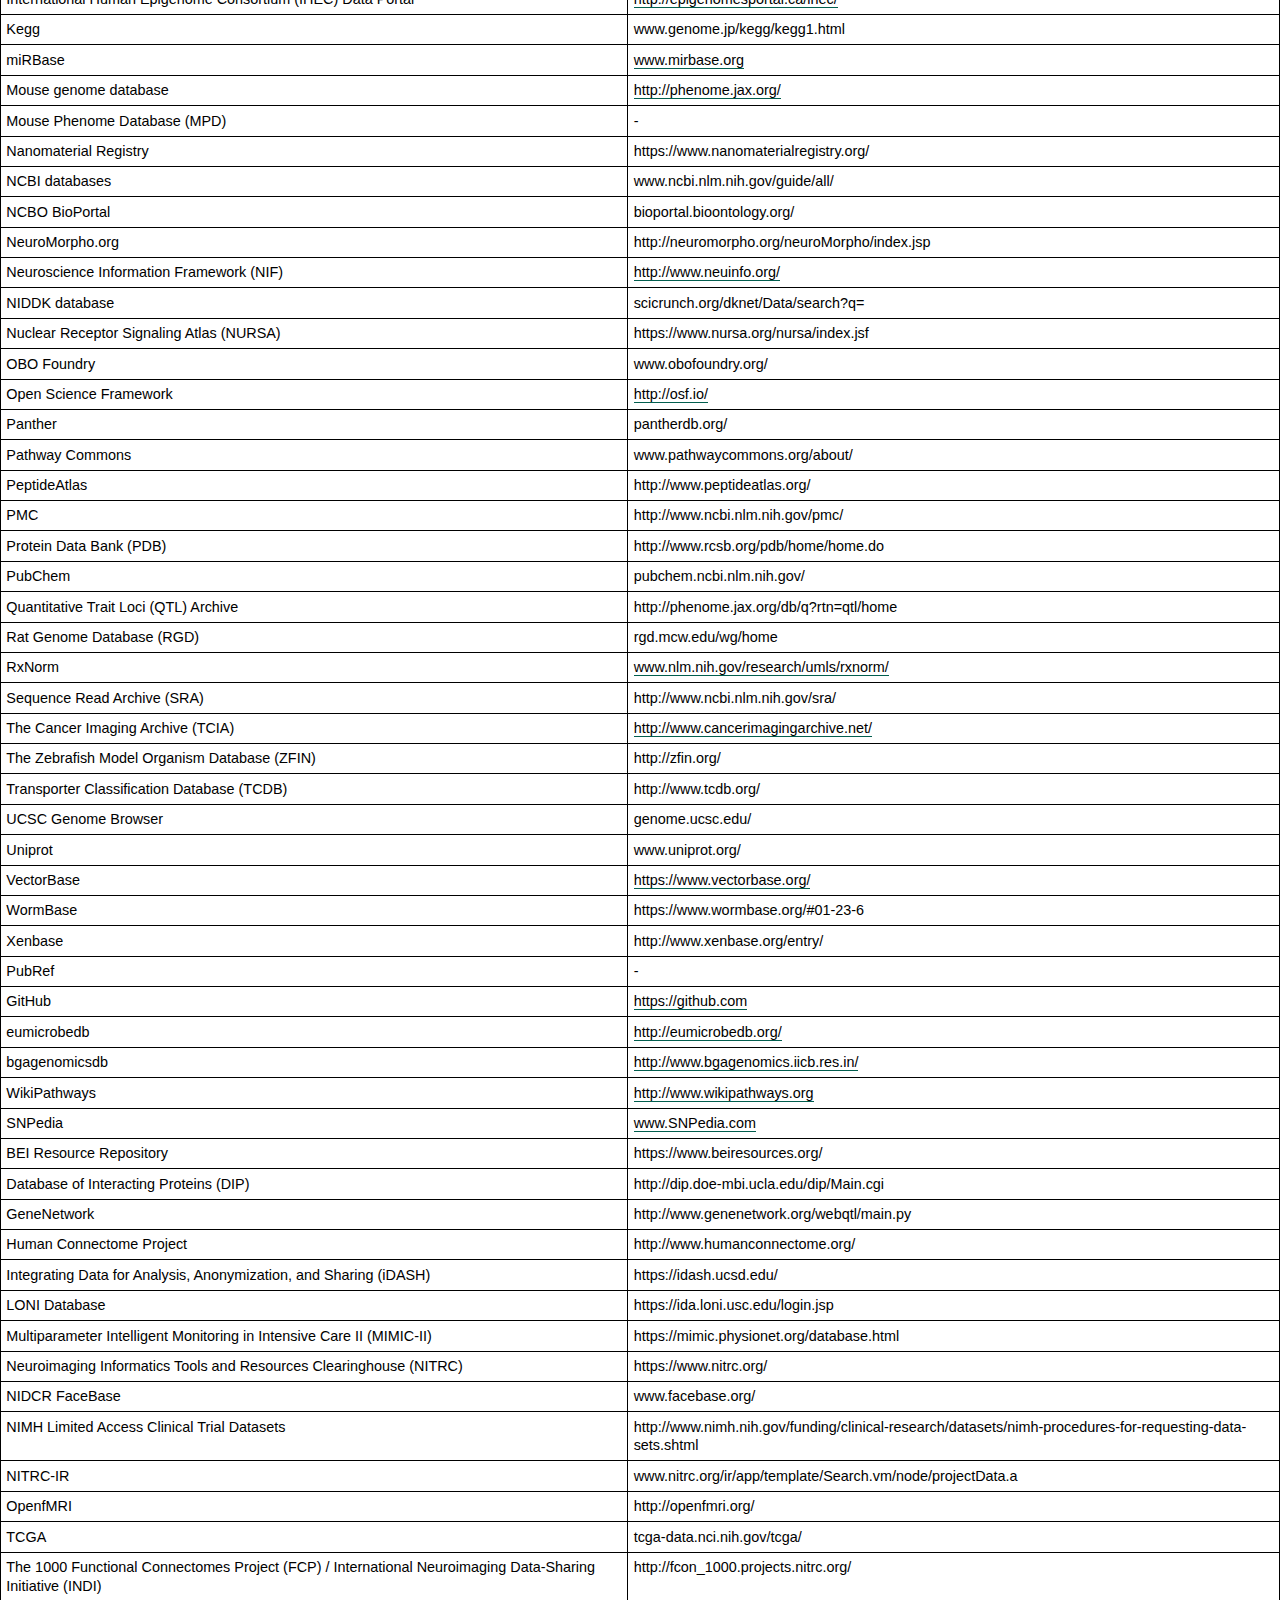
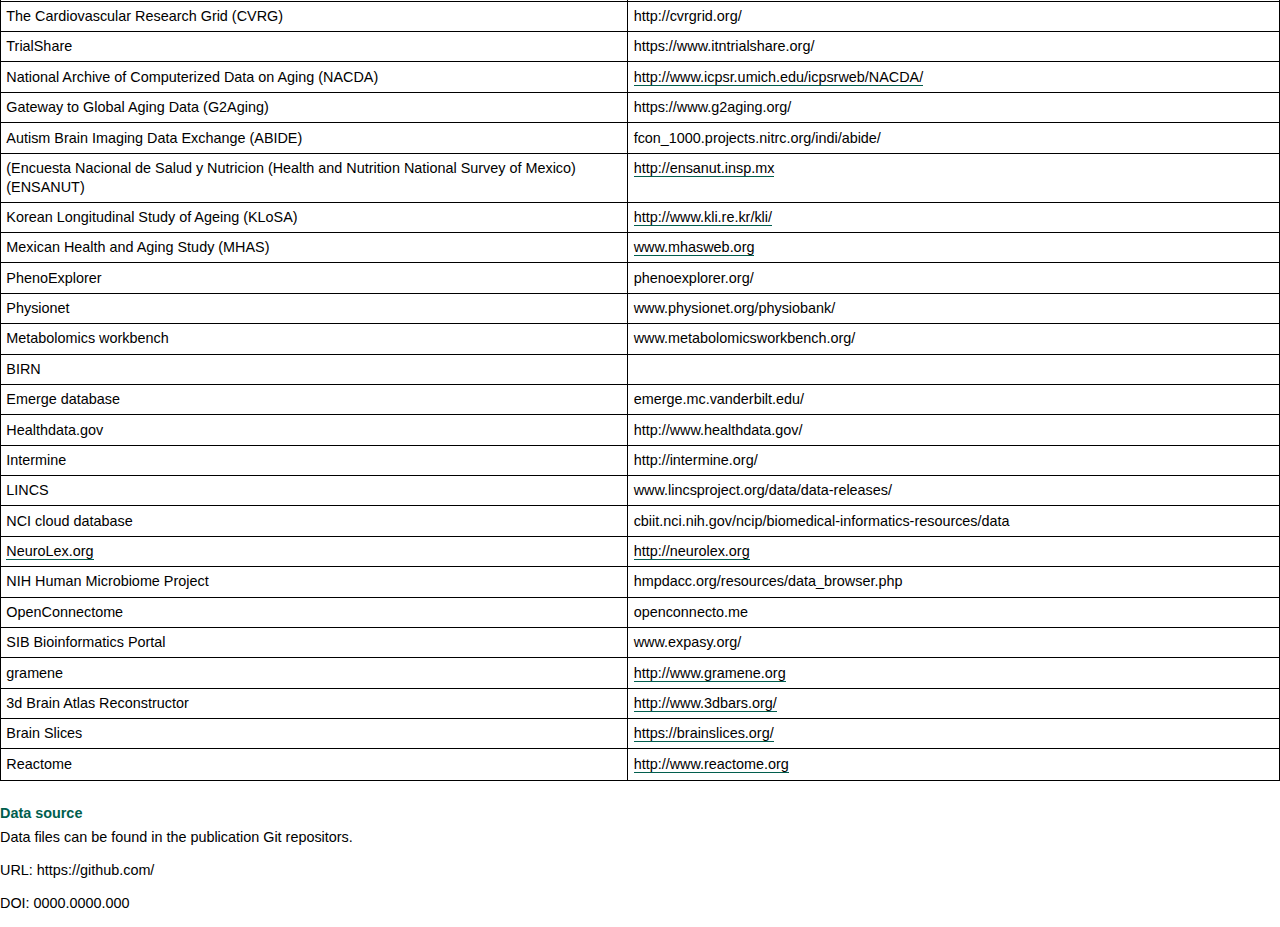
<file: html/document-4.html>
<!DOCTYPE html>
<html lang="en">
  <head>
    <meta charset="UTF-8">
    <title>Appendix</title>
    <link type="text/css" rel="stylesheet" href="css/book.css" />
    <link type="text/css" rel="stylesheet" href="css/haflinger.css" />
  </head>
  <body class="book-chapter">
    <div class="article-part article-title" id="_4_0">Appendix</div>
    <div class="article-part article-richtext article-body">
      <h3 id="H2118760">Associated data</h3>
      <p>Data files can be found in the publication Git repositors.</p>
      <p>URL: https://github.com/</p>
      <p>DOI: 0000.0000.000</p>
      <p>Sed lobortis rutrum dui vel sagittis. Proin et ligula eu dolor tristique ornare. Vivamus laoreet, lectus ut tincidunt pellentesque, diam dolor auctor ex, vitae facilisis massa orci sit amet velit. Phasellus id sapien bibendum, ornare dolor quis, feugiat urna. Proin vitae felis sollicitudin, sodales mauris at, pretium est. Lorem ipsum dolor sit amet, consectetur adipiscing elit. Pellentesque quis sem nec urna lacinia lobortis quis quis mauris. Cras et risus lacus. Cras rutrum auctor quam eget posuere. Nulla pellentesque mi vitae felis sollicitudin, sed placerat ligula fermentum. Nulla felis orci, elementum ut sem at, condimentum hendrerit quam.</p>
      <h4 id="H298432">Data preview</h4>
      <table id="T38376431" class="table-75 table-center table-auto" data-width="75" data-aligned="center" data-layout="auto" data-category="table">
        <caption><span class="label-counter" data-book-counter="1" data-chapter-counter="1">Table</span><span class="text">A preview of the full data available in a Jupyter Notebook</span></caption>
        <tbody>
          <tr>
            <th>
              <p><strong>Header 1</strong></p>
            </th>
            <th>
              <p><strong>Header 2</strong></p>
            </th>
            <th>
              <p><strong>Header 3</strong></p>
            </th>
            <th>
              <p><strong>Header 4</strong></p>
            </th>
            <th>
              <p><strong>Header 5</strong></p>
            </th>
          </tr>
          <tr>
            <th>
              <p>Row 1</p>
            </th>
            <td>
              <p>A</p>
            </td>
            <td>
              <p>B</p>
            </td>
            <td>
              <p>C</p>
            </td>
            <td>
              <p>D</p>
            </td>
          </tr>
          <tr>
            <th>
              <p>Row 2</p>
            </th>
            <td>
              <p>B</p>
            </td>
            <td>
              <p></p>
            </td>
            <td>
              <p></p>
            </td>
            <td>
              <p></p>
            </td>
          </tr>
          <tr>
            <th>
              <p>Row 3</p>
            </th>
            <td>
              <p>C</p>
            </td>
            <td>
              <p></p>
            </td>
            <td>
              <p></p>
            </td>
            <td>
              <p></p>
            </td>
          </tr>
          <tr>
            <th>
              <p>Row 4</p>
            </th>
            <td>
              <p>D</p>
            </td>
            <td>
              <p></p>
            </td>
            <td>
              <p></p>
            </td>
            <td>
              <p></p>
            </td>
          </tr>
          <tr>
            <th>
              <p>Row 5</p>
            </th>
            <td>
              <p>E</p>
            </td>
            <td>
              <p></p>
            </td>
            <td>
              <p></p>
            </td>
            <td>
              <p></p>
            </td>
          </tr>
          <tr>
            <th>
              <p>Row 5</p>
            </th>
            <td>
              <p>F</p>
            </td>
            <td>
              <p></p>
            </td>
            <td>
              <p></p>
            </td>
            <td>
              <p></p>
            </td>
          </tr>
        </tbody>
      </table>
      <p></p>
      <h3 id="H3599814">Survey</h3>
      <table id="T21405461" class="table-100 table-center table-fixed" data-width="100" data-aligned="center" data-layout="fixed" data-category="table">
        <caption><span class="label-counter" data-book-counter="2" data-chapter-counter="2">Table</span><span class="text">Full findings of the survey shown here. Data DOI available at end of table.</span></caption>
        <tbody>
          <tr>
            <th>
              <p><strong>Resource</strong></p>
            </th>
            <th>
              <p><strong>Resource URL</strong></p>
            </th>
          </tr>
          <tr>
            <td>
              <p>Healthcare Cost and Utilization Project (HCUP)</p>
            </td>
            <td>
              <p><a href="http://www.hcup-us.ahrq.gov/">http://www.hcup-us.ahrq.gov/</a></p>
            </td>
          </tr>
          <tr>
            <td>
              <p>Biologic Specimen and Data Repository Information Coordinating Center (BioLINCC)</p>
            </td>
            <td>
              <p>https://biolincc.nhlbi.nih.gov/home/</p>
            </td>
          </tr>
          <tr>
            <td>
              <p>Biospecimens/Biorepositories: Rare Disease Hub (RD-HUB)</p>
            </td>
            <td>
              <p>http://biospecimens.ordr.info.nih.gov/</p>
            </td>
          </tr>
          <tr>
            <td>
              <p>dbGaP</p>
            </td>
            <td>
              <p>http://www.ncbi.nlm.nih.gov/gap</p>
            </td>
          </tr>
          <tr>
            <td>
              <p>Federal Interagency Traumatic Brain Injury Research (FITBIR) Informatics System</p>
            </td>
            <td>
              <p>https://fitbir.nih.gov/</p>
            </td>
          </tr>
          <tr>
            <td>
              <p>Inter-university Consortium for Political and Social Research (ICPSR)</p>
            </td>
            <td>
              <p>https://www.icpsr.umich.edu/icpsrweb/landing.jsp</p>
            </td>
          </tr>
          <tr>
            <td>
              <p>National Addiction &amp; HIV Data Archive Program (NAHDAP)</p>
            </td>
            <td>
              <p>http://www.icpsr.umich.edu/icpsrweb/NAHDAP/</p>
            </td>
          </tr>
          <tr>
            <td>
              <p>National Database for Autism Research</p>
            </td>
            <td>
              <p>ndar.nih.gov</p>
            </td>
          </tr>
          <tr>
            <td>
              <p>NIDA Center on Genetics Studies</p>
            </td>
            <td>
              <p>https://nidagenetics.org/</p>
            </td>
          </tr>
          <tr>
            <td>
              <p>NIDDK Central Repository</p>
            </td>
            <td>
              <p>https://www.niddkrepository.org/home/</p>
            </td>
          </tr>
          <tr>
            <td>
              <p>Parkinson’s Disease Biomarkers Program Data Management Resource (PDBP DMR)</p>
            </td>
            <td>
              <p>https://pdbp.ninds.nih.gov/</p>
            </td>
          </tr>
          <tr>
            <td>
              <p>Parkinson’s Progression Markers Initiative</p>
            </td>
            <td>
              <p>http://www.ppmi-info.org/</p>
            </td>
          </tr>
          <tr>
            <td>
              <p>National Sleep Research Resource</p>
            </td>
            <td>
              <p>http://sleepdata.org/</p>
            </td>
          </tr>
          <tr>
            <td>
              <p>The Immunology Database and Analysis Portal (ImmPort)</p>
            </td>
            <td>
              <p>https://immport.niaid.nih.gov/immportWeb/home/home.do?loginType=full</p>
            </td>
          </tr>
          <tr>
            <td>
              <p>Biological General Repository for Interaction Datasets (BioGRID)</p>
            </td>
            <td>
              <p>http://thebiogrid.org/</p>
            </td>
          </tr>
          <tr>
            <td>
              <p>Cell Centred Database (CCDB)</p>
            </td>
            <td>
              <p>http://ccdb.ucsd.edu/index.shtm</p>
            </td>
          </tr>
          <tr>
            <td>
              <p>Chemical Effects in Biological Systems (CEBS)</p>
            </td>
            <td>
              <p>http://tools.niehs.nih.gov/cebs3/ui/</p>
            </td>
          </tr>
          <tr>
            <td>
              <p>ClinicalTrials.gov</p>
            </td>
            <td>
              <p>https://clinicaltrials.gov/</p>
            </td>
          </tr>
          <tr>
            <td>
              <p>CTN Data Share</p>
            </td>
            <td>
              <p>https://datashare.nida.nih.gov/</p>
            </td>
          </tr>
          <tr>
            <td>
              <p>dbSNP</p>
            </td>
            <td>
              <p>http://www.ncbi.nlm.nih.gov/SNP/</p>
            </td>
          </tr>
          <tr>
            <td>
              <p>dbVar</p>
            </td>
            <td>
              <p>http://www.ncbi.nlm.nih.gov/dbvar/</p>
            </td>
          </tr>
          <tr>
            <td>
              <p>Eukaryotic Pathogen Database Resources (EuPathDB)</p>
            </td>
            <td>
              <p>http://eupathdb.org/eupathdb/</p>
            </td>
          </tr>
          <tr>
            <td>
              <p>Europe PMC</p>
            </td>
            <td>
              <p>http://europepmc.org/</p>
            </td>
          </tr>
          <tr>
            <td>
              <p>FlyBase: A Drosophila Genomic and Genetic Database</p>
            </td>
            <td>
              <p>http://flybase.org/</p>
            </td>
          </tr>
          <tr>
            <td>
              <p>GenBank</p>
            </td>
            <td>
              <p>http://www.ncbi.nlm.nih.gov/genbank</p>
            </td>
          </tr>
          <tr>
            <td>
              <p>Gene Expression Omnibus (GEO)</p>
            </td>
            <td>
              <p>http://www.ncbi.nlm.nih.gov/geo/</p>
            </td>
          </tr>
          <tr>
            <td>
              <p>Gene Ontology</p>
            </td>
            <td>
              <p>geneontology.org/</p>
            </td>
          </tr>
          <tr>
            <td>
              <p>Influenza Research Database (IRD)</p>
            </td>
            <td>
              <p>http://www.fludb.org/brc/home.spg?decorator=influenza</p>
            </td>
          </tr>
          <tr>
            <td>
              <p>International Human Epigenome Consortium (IHEC) Data Portal</p>
            </td>
            <td>
              <p><a href="http://epigenomesportal.ca/ihec/">http://epigenomesportal.ca/ihec/</a></p>
            </td>
          </tr>
          <tr>
            <td>
              <p>Kegg</p>
            </td>
            <td>
              <p>www.genome.jp/kegg/kegg1.html</p>
            </td>
          </tr>
          <tr>
            <td>
              <p>miRBase</p>
            </td>
            <td>
              <p><a href="http://www.mirbase.org/">www.mirbase.org</a></p>
            </td>
          </tr>
          <tr>
            <td>
              <p>Mouse genome database</p>
            </td>
            <td>
              <p><a href="http://phenome.jax.org/">http://phenome.jax.org/</a></p>
            </td>
          </tr>
          <tr>
            <td>
              <p>Mouse Phenome Database (MPD)</p>
            </td>
            <td>
              <p>-</p>
            </td>
          </tr>
          <tr>
            <td>
              <p>Nanomaterial Registry</p>
            </td>
            <td>
              <p>https://www.nanomaterialregistry.org/</p>
            </td>
          </tr>
          <tr>
            <td>
              <p>NCBI databases</p>
            </td>
            <td>
              <p>www.ncbi.nlm.nih.gov/guide/all/</p>
            </td>
          </tr>
          <tr>
            <td>
              <p>NCBO BioPortal</p>
            </td>
            <td>
              <p>bioportal.bioontology.org/</p>
            </td>
          </tr>
          <tr>
            <td>
              <p>NeuroMorpho.org</p>
            </td>
            <td>
              <p>http://neuromorpho.org/neuroMorpho/index.jsp</p>
            </td>
          </tr>
          <tr>
            <td>
              <p>Neuroscience Information Framework (NIF)</p>
            </td>
            <td>
              <p><a href="http://www.neuinfo.org/">http://www.neuinfo.org/</a></p>
            </td>
          </tr>
          <tr>
            <td>
              <p>NIDDK database</p>
            </td>
            <td>
              <p>scicrunch.org/dknet/Data/search?q=</p>
            </td>
          </tr>
          <tr>
            <td>
              <p>Nuclear Receptor Signaling Atlas (NURSA)</p>
            </td>
            <td>
              <p>https://www.nursa.org/nursa/index.jsf</p>
            </td>
          </tr>
          <tr>
            <td>
              <p>OBO Foundry</p>
            </td>
            <td>
              <p>www.obofoundry.org/</p>
            </td>
          </tr>
          <tr>
            <td>
              <p>Open Science Framework</p>
            </td>
            <td>
              <p><a href="http://osf.io/">http://osf.io/</a></p>
            </td>
          </tr>
          <tr>
            <td>
              <p>Panther</p>
            </td>
            <td>
              <p>pantherdb.org/</p>
            </td>
          </tr>
          <tr>
            <td>
              <p>Pathway Commons</p>
            </td>
            <td>
              <p>www.pathwaycommons.org/about/</p>
            </td>
          </tr>
          <tr>
            <td>
              <p>PeptideAtlas</p>
            </td>
            <td>
              <p>http://www.peptideatlas.org/</p>
            </td>
          </tr>
          <tr>
            <td>
              <p>PMC</p>
            </td>
            <td>
              <p>http://www.ncbi.nlm.nih.gov/pmc/</p>
            </td>
          </tr>
          <tr>
            <td>
              <p>Protein Data Bank (PDB)</p>
            </td>
            <td>
              <p>http://www.rcsb.org/pdb/home/home.do</p>
            </td>
          </tr>
          <tr>
            <td>
              <p>PubChem</p>
            </td>
            <td>
              <p>pubchem.ncbi.nlm.nih.gov/</p>
            </td>
          </tr>
          <tr>
            <td>
              <p>Quantitative Trait Loci (QTL) Archive</p>
            </td>
            <td>
              <p>http://phenome.jax.org/db/q?rtn=qtl/home</p>
            </td>
          </tr>
          <tr>
            <td>
              <p>Rat Genome Database (RGD)</p>
            </td>
            <td>
              <p>rgd.mcw.edu/wg/home</p>
            </td>
          </tr>
          <tr>
            <td>
              <p>RxNorm</p>
            </td>
            <td>
              <p><a href="http://www.nlm.nih.gov/research/umls/rxnorm/">www.nlm.nih.gov/research/umls/rxnorm/</a></p>
            </td>
          </tr>
          <tr>
            <td>
              <p>Sequence Read Archive (SRA)</p>
            </td>
            <td>
              <p>http://www.ncbi.nlm.nih.gov/sra/</p>
            </td>
          </tr>
          <tr>
            <td>
              <p>The Cancer Imaging Archive (TCIA)</p>
            </td>
            <td>
              <p><a href="http://www.cancerimagingarchive.net/">http://www.cancerimagingarchive.net/</a></p>
            </td>
          </tr>
          <tr>
            <td>
              <p>The Zebrafish Model Organism Database (ZFIN)</p>
            </td>
            <td>
              <p>http://zfin.org/</p>
            </td>
          </tr>
          <tr>
            <td>
              <p>Transporter Classification Database (TCDB)</p>
            </td>
            <td>
              <p>http://www.tcdb.org/</p>
            </td>
          </tr>
          <tr>
            <td>
              <p>UCSC Genome Browser</p>
            </td>
            <td>
              <p>genome.ucsc.edu/</p>
            </td>
          </tr>
          <tr>
            <td>
              <p>Uniprot</p>
            </td>
            <td>
              <p>www.uniprot.org/</p>
            </td>
          </tr>
          <tr>
            <td>
              <p>VectorBase</p>
            </td>
            <td>
              <p><a href="https://www.vectorbase.org/">https://www.vectorbase.org/</a></p>
            </td>
          </tr>
          <tr>
            <td>
              <p>WormBase</p>
            </td>
            <td>
              <p>https://www.wormbase.org/#01-23-6</p>
            </td>
          </tr>
          <tr>
            <td>
              <p>Xenbase</p>
            </td>
            <td>
              <p>http://www.xenbase.org/entry/</p>
            </td>
          </tr>
          <tr>
            <td>
              <p>PubRef</p>
            </td>
            <td>
              <p>-</p>
            </td>
          </tr>
          <tr>
            <td>
              <p>GitHub</p>
            </td>
            <td>
              <p><a href="https://github.com">https://github.com</a></p>
            </td>
          </tr>
          <tr>
            <td>
              <p>eumicrobedb</p>
            </td>
            <td>
              <p><a href="http://eumicrobedb.org/">http://eumicrobedb.org/</a></p>
            </td>
          </tr>
          <tr>
            <td>
              <p>bgagenomicsdb</p>
            </td>
            <td>
              <p><a href="http://www.bgagenomics.iicb.res.in/">http://www.bgagenomics.iicb.res.in/</a></p>
            </td>
          </tr>
          <tr>
            <td>
              <p>WikiPathways</p>
            </td>
            <td>
              <p><a href="http://www.wikipathways.org">http://www.wikipathways.org</a></p>
            </td>
          </tr>
          <tr>
            <td>
              <p>SNPedia</p>
            </td>
            <td>
              <p><a href="http://www.SNPedia.com">www.SNPedia.com</a></p>
            </td>
          </tr>
          <tr>
            <td>
              <p>BEI Resource Repository</p>
            </td>
            <td>
              <p>https://www.beiresources.org/</p>
            </td>
          </tr>
          <tr>
            <td>
              <p>Database of Interacting Proteins (DIP)</p>
            </td>
            <td>
              <p>http://dip.doe-mbi.ucla.edu/dip/Main.cgi</p>
            </td>
          </tr>
          <tr>
            <td>
              <p>GeneNetwork</p>
            </td>
            <td>
              <p>http://www.genenetwork.org/webqtl/main.py</p>
            </td>
          </tr>
          <tr>
            <td>
              <p>Human Connectome Project</p>
            </td>
            <td>
              <p>http://www.humanconnectome.org/</p>
            </td>
          </tr>
          <tr>
            <td>
              <p>Integrating Data for Analysis, Anonymization, and Sharing (iDASH)</p>
            </td>
            <td>
              <p>https://idash.ucsd.edu/</p>
            </td>
          </tr>
          <tr>
            <td>
              <p>LONI Database</p>
            </td>
            <td>
              <p>https://ida.loni.usc.edu/login.jsp</p>
            </td>
          </tr>
          <tr>
            <td>
              <p>Multiparameter Intelligent Monitoring in Intensive Care II (MIMIC-II)</p>
            </td>
            <td>
              <p>https://mimic.physionet.org/database.html</p>
            </td>
          </tr>
          <tr>
            <td>
              <p>Neuroimaging Informatics Tools and Resources Clearinghouse (NITRC)</p>
            </td>
            <td>
              <p>https://www.nitrc.org/</p>
            </td>
          </tr>
          <tr>
            <td>
              <p>NIDCR FaceBase</p>
            </td>
            <td>
              <p>www.facebase.org/</p>
            </td>
          </tr>
          <tr>
            <td>
              <p>NIMH Limited Access Clinical Trial Datasets</p>
            </td>
            <td>
              <p>http://www.nimh.nih.gov/funding/clinical-research/datasets/nimh-procedures-for-requesting-data-sets.shtml</p>
            </td>
          </tr>
          <tr>
            <td>
              <p>NITRC-IR</p>
            </td>
            <td>
              <p>www.nitrc.org/ir/app/template/Search.vm/node/projectData.a</p>
            </td>
          </tr>
          <tr>
            <td>
              <p>OpenfMRI</p>
            </td>
            <td>
              <p>http://openfmri.org/</p>
            </td>
          </tr>
          <tr>
            <td>
              <p>TCGA</p>
            </td>
            <td>
              <p>tcga-data.nci.nih.gov/tcga/</p>
            </td>
          </tr>
          <tr>
            <td>
              <p>The 1000 Functional Connectomes Project (FCP) / International Neuroimaging Data-Sharing Initiative (INDI)</p>
            </td>
            <td>
              <p>http://fcon_1000.projects.nitrc.org/</p>
            </td>
          </tr>
          <tr>
            <td>
              <p>The Cardiovascular Research Grid (CVRG)</p>
            </td>
            <td>
              <p>http://cvrgrid.org/</p>
            </td>
          </tr>
          <tr>
            <td>
              <p>TrialShare</p>
            </td>
            <td>
              <p>https://www.itntrialshare.org/</p>
            </td>
          </tr>
          <tr>
            <td>
              <p>National Archive of Computerized Data on Aging (NACDA)</p>
            </td>
            <td>
              <p><a href="http://www.icpsr.umich.edu/icpsrweb/NACDA/">http://www.icpsr.umich.edu/icpsrweb/NACDA/</a></p>
            </td>
          </tr>
          <tr>
            <td>
              <p>Gateway to Global Aging Data (G2Aging)</p>
            </td>
            <td>
              <p>https://www.g2aging.org/</p>
            </td>
          </tr>
          <tr>
            <td>
              <p>Autism Brain Imaging Data Exchange (ABIDE)</p>
            </td>
            <td>
              <p>fcon_1000.projects.nitrc.org/indi/abide/</p>
            </td>
          </tr>
          <tr>
            <td>
              <p>(Encuesta Nacional de Salud y Nutricion (Health and Nutrition National Survey of Mexico) (ENSANUT)</p>
            </td>
            <td>
              <p><a href="http://ensanut.insp.mx/">http://ensanut.insp.mx</a></p>
            </td>
          </tr>
          <tr>
            <td>
              <p>Korean Longitudinal Study of Ageing (KLoSA)</p>
            </td>
            <td>
              <p><a href="http://www.kli.re.kr/kli/">http://www.kli.re.kr/kli/</a></p>
            </td>
          </tr>
          <tr>
            <td>
              <p>Mexican Health and Aging Study (MHAS)</p>
            </td>
            <td>
              <p><a href="http://www.mhasweb.org/">www.mhasweb.org</a></p>
            </td>
          </tr>
          <tr>
            <td>
              <p>PhenoExplorer</p>
            </td>
            <td>
              <p>phenoexplorer.org/</p>
            </td>
          </tr>
          <tr>
            <td>
              <p>Physionet</p>
            </td>
            <td>
              <p>www.physionet.org/physiobank/</p>
            </td>
          </tr>
          <tr>
            <td>
              <p>Metabolomics workbench</p>
            </td>
            <td>
              <p>www.metabolomicsworkbench.org/</p>
            </td>
          </tr>
          <tr>
            <td>
              <p>BIRN</p>
            </td>
            <td>
              <p></p>
            </td>
          </tr>
          <tr>
            <td>
              <p>Emerge database</p>
            </td>
            <td>
              <p>emerge.mc.vanderbilt.edu/</p>
            </td>
          </tr>
          <tr>
            <td>
              <p>Healthdata.gov</p>
            </td>
            <td>
              <p>http://www.healthdata.gov/</p>
            </td>
          </tr>
          <tr>
            <td>
              <p>Intermine</p>
            </td>
            <td>
              <p>http://intermine.org/</p>
            </td>
          </tr>
          <tr>
            <td>
              <p>LINCS</p>
            </td>
            <td>
              <p>www.lincsproject.org/data/data-releases/</p>
            </td>
          </tr>
          <tr>
            <td>
              <p>NCI cloud database</p>
            </td>
            <td>
              <p>cbiit.nci.nih.gov/ncip/biomedical-informatics-resources/data</p>
            </td>
          </tr>
          <tr>
            <td>
              <p><a href="http://NeuroLex.org">NeuroLex.org</a></p>
            </td>
            <td>
              <p><a href="http://neurolex.org">http://neurolex.org</a></p>
            </td>
          </tr>
          <tr>
            <td>
              <p>NIH Human Microbiome Project</p>
            </td>
            <td>
              <p>hmpdacc.org/resources/data_browser.php</p>
            </td>
          </tr>
          <tr>
            <td>
              <p>OpenConnectome</p>
            </td>
            <td>
              <p>openconnecto.me</p>
            </td>
          </tr>
          <tr>
            <td>
              <p>SIB Bioinformatics Portal</p>
            </td>
            <td>
              <p>www.expasy.org/</p>
            </td>
          </tr>
          <tr>
            <td>
              <p>gramene</p>
            </td>
            <td>
              <p><a href="http://www.gramene.org">http://www.gramene.org</a></p>
            </td>
          </tr>
          <tr>
            <td>
              <p>3d Brain Atlas Reconstructor</p>
            </td>
            <td>
              <p><a href="http://www.3dbars.org/">http://www.3dbars.org/</a></p>
            </td>
          </tr>
          <tr>
            <td>
              <p>Brain Slices</p>
            </td>
            <td>
              <p><a href="https://brainslices.org/">https://brainslices.org/</a></p>
            </td>
          </tr>
          <tr>
            <td>
              <p>Reactome</p>
            </td>
            <td>
              <p><a href="http://www.reactome.org">http://www.reactome.org</a></p>
            </td>
          </tr>
        </tbody>
      </table>
      <h2 id="H1181349">Data source</h2>
      <p>Data files can be found in the publication Git repositors.</p>
      <p>URL: https://github.com/</p>
      <p>DOI: 0000.0000.000</p>
    </div>
    <section class="fnlist" role="doc-footnotes"></section>
  </body>
</html>
</file>
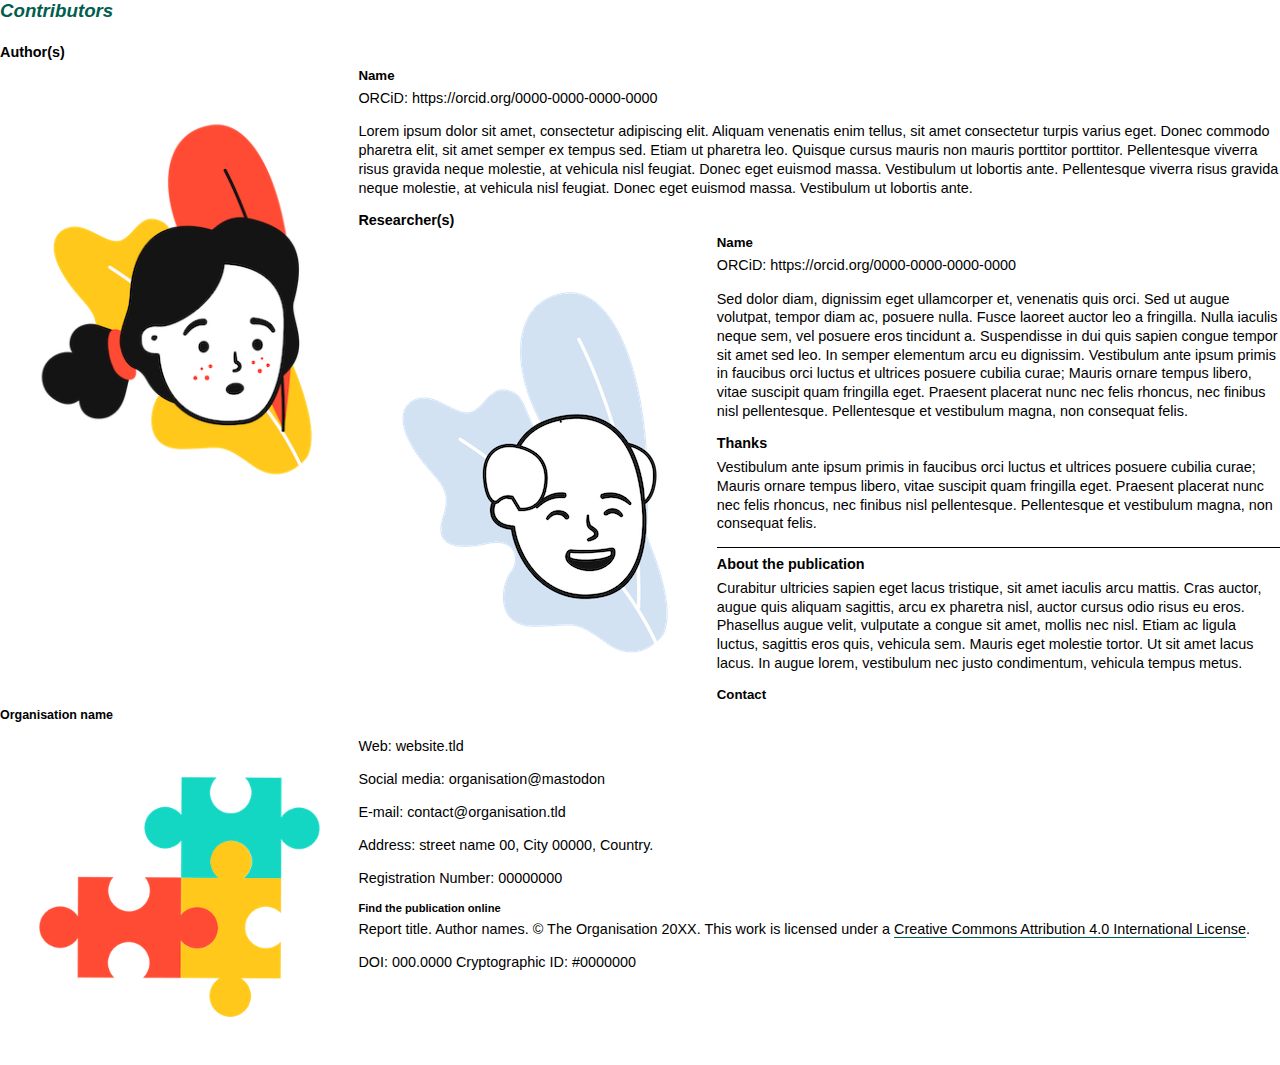
<file: html/document-5.html>
<!DOCTYPE html>
<html lang="en">
  <head>
    <meta charset="UTF-8">
    <title>Contributors</title>
    <link type="text/css" rel="stylesheet" href="css/book.css" />
    <link type="text/css" rel="stylesheet" href="css/haflinger.css" />
  </head>
  <body class="book-chapter">
    <div class="article-part article-title" id="_5_0">Contributors</div>
    <div class="article-part article-richtext article-body">
      <h3 id="H8801368">Author(s)</h3>
      <figure id="F23538191" class="aligned-left image-width-25" data-aligned="left" data-width="25" data-category="none" data-caption-hidden="true"><img src="images/6fe34584-8d69-4802-be0e-a281121840ac.png"></figure>
      <h4 id="H7011072">Name</h4>
      <p>ORCiD: https://orcid.org/0000-0000-0000-0000</p>
      <p>Lorem ipsum dolor sit amet, consectetur adipiscing elit. Aliquam venenatis enim tellus, sit amet consectetur turpis varius eget. Donec commodo pharetra elit, sit amet semper ex tempus sed. Etiam ut pharetra leo. Quisque cursus mauris non mauris porttitor porttitor. Pellentesque viverra risus gravida neque molestie, at vehicula nisl feugiat. Donec eget euismod massa. Vestibulum ut lobortis ante. Pellentesque viverra risus gravida neque molestie, at vehicula nisl feugiat. Donec eget euismod massa. Vestibulum ut lobortis ante.</p>
      <h3 id="H319339">Researcher(s)</h3>
      <figure id="F14184921" class="aligned-left image-width-25" data-aligned="left" data-width="25" data-category="none" data-caption-hidden="true"><img src="images/1fa18e9f-eb2d-44f8-a1bc-a761a09f972e.png"></figure>
      <h4 id="H9896496">Name</h4>
      <p>ORCiD: https://orcid.org/0000-0000-0000-0000</p>
      <p>Sed dolor diam, dignissim eget ullamcorper et, venenatis quis orci. Sed ut augue volutpat, tempor diam ac, posuere nulla. Fusce laoreet auctor leo a fringilla. Nulla iaculis neque sem, vel posuere eros tincidunt a. Suspendisse in dui quis sapien congue tempor sit amet sed leo. In semper elementum arcu eu dignissim. Vestibulum ante ipsum primis in faucibus orci luctus et ultrices posuere cubilia curae; Mauris ornare tempus libero, vitae suscipit quam fringilla eget. Praesent placerat nunc nec felis rhoncus, nec finibus nisl pellentesque. Pellentesque et vestibulum magna, non consequat felis.</p>
      <h3 id="H1663104">Thanks</h3>
      <p>Vestibulum ante ipsum primis in faucibus orci luctus et ultrices posuere cubilia curae; Mauris ornare tempus libero, vitae suscipit quam fringilla eget. Praesent placerat nunc nec felis rhoncus, nec finibus nisl pellentesque. Pellentesque et vestibulum magna, non consequat felis.</p>
      <hr>
      <h3 id="H6025747">About the publication</h3>
      <p>Curabitur ultricies sapien eget lacus tristique, sit amet iaculis arcu mattis. Cras auctor, augue quis aliquam sagittis, arcu ex pharetra nisl, auctor cursus odio risus eu eros. Phasellus augue velit, vulputate a congue sit amet, mollis nec nisl. Etiam ac ligula luctus, sagittis eros quis, vehicula sem. Mauris eget molestie tortor. Ut sit amet lacus lacus. In augue lorem, vestibulum nec justo condimentum, vehicula tempus metus.</p>
      <h4 id="H5417875">Contact </h4>
      <h5 id="H4140235">Organisation name</h5>
      <figure id="F76335231" class="aligned-left image-width-25" data-aligned="left" data-width="25" data-category="none" data-caption-hidden="true"><img src="images/4d5aeba0-eccd-4039-93f8-6f576dfb284d.png"></figure>
      <p></p>
      <p></p>
      <p></p>
      <p>Web: website.tld</p>
      <p>Social media: organisation@mastodon</p>
      <p>E-mail: contact@organisation.tld</p>
      <p>Address: street name 00, City 00000, Country.</p>
      <p>Registration Number: 00000000</p>
      <h6 id="H5096991">Find the publication online</h6>
      <p>Report title. Author names. © The Organisation 20XX. This work is licensed under a <a href="https://creativecommons.org/licenses/by/4.0/">Creative Commons Attribution 4.0 International License</a>.</p>
      <p>DOI: 000.0000 Cryptographic ID: #0000000</p>
    </div>
    <section class="fnlist" role="doc-footnotes"></section>
  </body>
</html>
</file>
<file: html/css/book.css>
/* Footnote and figure/table labeling */

span.label-counter::after,
a.reference-counter::after {
    content: ' ' attr(data-book-counter); /* or data-chapter-counter */
}

.footnote-counter::before {
    content: attr(data-book-counter); /* or data-chapter-counter */
}

section[role='doc-footnote'] .footnote-counter::after {
    content: '. ';
}

/* CSL */

.csl-bib-body {
    padding-top: .5em;
    padding-bottom: .5em;
}

.csl-left-margin {
    padding-right: 1ch;
    clear: left;
    float: left;
    white-space: pre;
}

.csl-entry i {
    font-style: italic;
}

.csl-entry b {
    font-weight: bold;
}

.csl-entry sup {
    vertical-align: super;
    font-size: smaller;
}

.csl-entry sub {
    vertical-align: sub;
    font-size: smaller;
}

.csl-indent {
    padding-left: .5in;
}

.csl-entry {
    clear: left;
}

.csl-right-inline {
    padding-left: 20px;
}

span.anchor {
    text-decoration: underline;
    color: var(--cs-4-text);
}

figure figcaption {
    margin-top: 10px;
    font-size: .9em;
}

figure img {
    max-width: 100%;
}

figure {
    width: calc(80% - 12px);
    border: 1px solid black;
    padding: 5px;
    text-align: center;
    break-inside: avoid;
    cursor: pointer;
    margin: 10%;
    clear: none;
}

.aligned-right {
    float: right;
}

.aligned-left {
    float: left;
}

.aligned-center {
    float: none;
    display: block;
    margin-left: auto;
    margin-right: auto;
    align-content: center;
}

.image-width-100 {
    width: 80%;
    box-sizing: border-box;
}

.image-width-75 {
    width: 55%;
    box-sizing: border-box;
}

.image-width-50 {
    width: 40%;
    margin-left: 5%;
    margin-right: 5%;
    box-sizing: border-box;
}

.image-width-25 {
    width: 21%;
    margin-left: 2%;
    margin-right: 2%;
    box-sizing: border-box;
}


figure[data-category='table'] figcaption span.text::before,
figure[data-category='photo'] figcaption span.text::before,
figure[data-category='figure'] figcaption span.text::before,
table[data-category='table'] caption span.text::before {
    content: ': ';
}

table {
    clear: both;
}

.table-25 {
    width: 25%;
}

.table-50 {
    width: 50%;
}

.table-75 {
    width: 75%;
}

.table-100 {
    width: 100%;
}

.table-center {
    margin-left: auto !important;
    margin-right: auto !important;
    clear: both;
}

.table-left {
    float: left;
}

.table-right {
    float: right;
}

.user-contents a {
    text-decoration: underline;
}

.article table[data-layout='fixed'] {
    table-layout: fixed !important;
}

.article table[data-layout='auto'] {
    table-layout: auto !important;
}

.article-title {
    font-size: 48px;
}

.article .table-of-contents h1,
.article .table-of-contents h2,
.article .table-of-contents h3,
.article .table-of-contents h4,
.article .table-of-contents h5,
.article .table-of-contents h6 {
    font-size: 1em;
    font-weight: normal;
    margin-bottom: unset;
}

.article .table-of-contents h2 {
    padding-left: 1em;
}

.article .table-of-contents h3 {
    padding-left: 2em;
}

.article .table-of-contents h4 {
    padding-left: 3em;
}

.article .table-of-contents h5 {
    padding-left: 4em;
}

.article .table-of-contents h6 {
    padding-left: 5em;
}

.article .table-of-contents h1.toc {
    font-style: italic;
}

.underline {
    text-decoration: underline;
}
</file>
<file: html/css/haflinger.css>
/*Halflinger - manual style*/

@page {
  size: 210mm 297mm;
  margin-top: 30mm;
  margin-bottom: 30mm;
  margin-left: 28mm;
  margin-right: 20mm;
}  

@page: left {  
  @top-left {
    content: env(doc-title);
    font-family: "Arial", sans-serif;
    font-weight: normal;
    font-style: italic;
    font-size: 6.96pt; /* 0.58rem */
    line-height: 1.5;
    letter-spacing: 0.2pt;
    word-spacing: 1px;
    width: 80mm;
  }
  @top-center {
    content: " ";
  }
  @top-right {
    content: string(chapter-title, start);
    font-family: "Arial", sans-serif;
    font-weight: normal;
    text-align: right;
    font-style: italic;
    font-size: 6.96pt;
    line-height: 1.5;
    letter-spacing: 0.2pt;
    word-spacing: 1px;
    width: 80mm;
  }
  @bottom-left {
    content: " ";
    width: 80mm;
  }
  @bottom-center {
    content: " ";
    width: 57mm;
  }
  @bottom-right {
    content: "Page " counter(page) "/" counter(pages); /*Change to Blat*/
    line-height: 1.5;
    font-family: "Arial", sans-serif;
    text-align: right;
    font-weight: normal;
    font-style: italic;
    font-size: 6.96pt;
    letter-spacing: 0.2pt;
    word-spacing: 1px;
    width: 35mm;
  }}
@page: right {
  @top-left {
    content: env(doc-title);
    font-family: "Arial", sans-serif;
    font-weight: normal;
    font-style: italic;
    font-size: 6.96pt;
    line-height: 1.5;
    letter-spacing: 0.2pt;
    word-spacing: 1px;
    width: 80mm;
  }
  @top-center {
    content: " ";
  }
  @top-right {
    content: string(chapter-title, start);
    font-family: "Arial", sans-serif;
    font-weight: normal;
    text-align: right;
    font-style: italic;
    font-size: 6.96pt; 
    line-height: 1.5;
    letter-spacing: 0.2pt;
    word-spacing: 1px;
    width: 80mm;
  }
  @bottom-left {
    content: " ";
    width: 80mm;
  }
  
  @bottom-center {
    content: " ";
    width: 57mm;
  }
  @bottom-right {
    content: "Page " counter(page) "/" counter(pages); /*Change to Blat*/
    line-height: 1.5;
    font-family: "Arial", sans-serif;
    text-align: right;
    font-weight: normal;
    font-style: italic;
    font-size: 6.96pt;
    letter-spacing: 0.2pt;
    word-spacing: 1px;
    width: 35mm;
  }
}

html,
body,
div,
span,
object,
iframe,
h1,
h2,
h3,
h4,
h5,
h6,
p,
blockquote,
pre,
abbr,
address,
cite,
code,
del,
dfn,
em,
img,
ins,
kbd,
q,
samp,
small,
strong,
sub,
sup,
var,
b,
i,
dl,
dt,
dd,
ol,
ul,
li,
fieldset,
form,
label,
legend,
table,
caption,
tbody,
tfoot,
thead,
tr,
th,
td,
article,
aside,
canvas,
details,
figcaption,
figure,
footer,
header,
hgroup,
menu,
nav,
section,
summary,
time,
mark,
audio,
video {
  margin: 0;
  padding: 0;
  border: 0;
  font-size: 100%;
  vertical-align: baseline;
}

body {
  counter-reset: chapter figure-cat-figure figure-cat-photo figure-cat-table footnote-counter footnote-marker-counter;
  overflow-wrap: break-word;
}
body.user-contents {
  max-width: 60ch; /*126.5mm*/
  margin: 0 auto;
  max-height: 220mm;
}
html {
  font-family: "Arial", sans-serif;
  font-size: 16px;
  color: rgb(0,0,0);
  text-rendering: optimizeLegibility; /*-webkit-font-smoothing: antialiased;*/
  overflow-wrap: break-word;
  word-wrap: break-word; 
  /*-webkit-hyphens: auto;-ms-hyphens: auto; hyphens: auto;*/
}

nav::before {
  content: "Table of Contents"; /*Change to  Inhaltsverzeichnis*/
  font-family: "Arial", sans-serif;
  font-size: 1.17rem;
  color: rgb(1,94,78); 
  font-weight: bold;
  font-style: italic;
  text-align: left;
}

nav {
  margin: 2em 2em 4em 0;
  /*break-before: always;*/
  page-break-before: always;
  font-size: 0.90rem;
  color: rgb(1,94,78); 
  font-weight: bold;
  font-style: italic;
}

nav ol {
  margin-top: 2em;
  list-style: none;
}

nav li a {
  display: inline-flex;
  width: 100%;
  text-decoration: none;
  color: black;
  align-items: baseline;
  border: none;
}
nav li a::before {
  margin-left: 0.3em;
  margin-right: 0.3em;
  border-bottom: 1px dotted;
  content: "";
  order: 1;
  flex: auto;
}

nav li ol {
  margin-top: 0.5em;
}

nav li ol li {
  margin-left: 0.5em;
}

nav li a::after {
 text-align: right;
 content: target-counter(attr(href), page);
 align-self: flex-end;
 flex: none;
 order: 2;
}

.user-contents .article-title {
  page-break-before: always!important;
}
.user-contents h1.part {
  page-break-before: always!important;
}
.user-contents .copyrightpage {
  page-break-before: always!important;
}
.user-contents.tocpage {
  page-break-before: always!important;
}

div.titlepage {
  margin-bottom: 2em; 
  position: relative;
}

div.titlepage:after {
  content: "";
  background: transparent url(media/logo.png) 0 0 no-repeat;
  position: absolute;
  right: -30mm;
  top: -30mm;
  height: 75%; /*add height of your image here*/ 
  width: 75%; /*add width of your image here*/
  z-index: 1;  
}

h1.booktitle {
  text-align: left;
  font-size: 2.08rem;
  /*margin: 6em 0em 1.5em 0em;*/
}

.titlepage h2, .titlepage h3, .titlepage h4 {
  margin-bottom: 1.5em;
}

h1.part { 
  display: none; 
}

.article-title {
  /*string-set: chapter-title content(text);*/
  font-family: "Arial", sans-serif;
  font-size: 1.17rem;
  color: rgb(1,94,78); 
  font-weight: bold;
  font-style: italic;
  text-align: left;
  margin-bottom: 1.2em;
  page-break-inside: avoid;
  page-break-after: avoid;
  text-transform: none;
  hyphens: manual;
  white-space: pre-line;
  letter-spacing: 0pt;
  word-spacing: 1px;  
}

.article-title strong { font-weight: bold;}

.article-title:before {
  display: block;
  text-transform: none;
  counter-increment: chapter;
  font-size: 10pt;
  margin-bottom: 13pt;
  letter-spacing: 1pt;
}

/*Literaturverzeichnis*/

.article-bibliography-header {
  font-family: "Arial", sans-serif;
  font-size: 1.17rem;
  color: rgb(1,94,78); 
  font-weight: bold;
  font-style: italic;
  text-align: left;
  margin-top: 1.1em;
  margin-bottom: 1.2em;
  page-break-inside: avoid;
  page-break-after: avoid;
  text-transform: none;
  hyphens: manual;
  white-space: pre-line;
  letter-spacing: 0pt;
  word-spacing: 1px;
}
.csl-entry {
  font-family: "Arial", sans-serif;
  font-size: 0.90rem;
  line-height: 1.3; 
  margin-bottom: 1em;
  margin-right: 4em;
  max-width: 68ch;
}

/* section:footnote-content {
  margin-left: auto;
  margin-right: auto;
  max-width: 126.5mm;
} */

.article-body {
  font-size: 0.90rem;
}

.image-width-100 {
    width: 99%;
    box-sizing:border-box;
}

.image-width-90 {
    width: 89%;
    box-sizing:border-box;
}

.image-width-75 {
    width: 74%;
    box-sizing:border-box;
}

.image-width-50 {
    width: 49%;
    margin-left:5%;
    margin-right:5%;
    box-sizing:border-box;
}

.image-width-25 {
    width: 24%;
    margin-left:2%;
    margin-right:2%;
    box-sizing:border-box;
}

p {
  font-family: "Arial", sans-serif;
  font-size: 0.90rem;
  line-height: 1.3; 
  margin-bottom: 1em;
  orphans: 2;
  widows: 2;
}

p + p {
  text-indent: 0;
  margin-top: 9.80pt; }

div.table-cell-container p + p {
  margin-top: 0pt;}

li p {
   display: inline;
}

p strong,
p .bold,
p .Bold,
p b,
li strong,
li .bold,
li .Bold,
li b {
  font-weight: 700;
}

table li strong,
table li b {
  font-family: "Arial", sans-serif;
  font-weight: bold;
}

em,
.italic {
  font-family: inherit;
  font-style: italic;
  font-weight: 400;
}

pre {
  max-width: 80.1266666667mm;
}

a, .csl-bib-body a {
  color: #000;
  text-decoration: none !important;
  border-bottom: 0.1pt solid rgb(1,94,78);
}


strong em {
  font-weight: bold;
  font-style: italic;
}

var {
  font-family: "Arial", Helvetica neue, sans-serif;
  font-weight: normal;
}

var em,
var .Italic {
  font-weight: normal;
  font-style: normal;
}

sup {
  font-size: 9.75pt;
  font-weight: inherit;
  position: relative;
  top: -3px;
  vertical-align: baseline;
}

blockquote {
  display: block;
  width: 80%;
  position: relative;
  font-family: "Arial", sans-serif;
  font-size: 0.90rem;
  margin-top: 9.8pt;
  margin-bottom: 9.8pt;
  margin-left: 40px;
  padding-left: 5px;
  margin-right: 10px;
  font-style: italic;
}

blockquote:before {
  font-family: "Arial", sans-serif;
  content: "“";
  font-size: 4em;
  left: -45px;
  top: -10px;
  z-index: 5;
  position: absolute;
  color: rgb(1,94,78);
  opacity: 1;
}

blockquote p {
  font-family: inherit;
  text-align: left;
  font-style: normal;
}

blockquote strong {
  font-weight: 900;
}

blockquote  p.att { text-align: right; }

h2, h2 strong {
font-family: "Arial", sans-serif;
margin-bottom: 0.5em;
color: rgb(1,94,78);
}
h3, h3 strong {
  font-family: "Arial", sans-serif;
  margin-bottom: 0.5em;
  color: rgb(0,0,0);
  font-weight: bold;
}
h4, h4 strong,
h5,
h6 {
  font-family: "Arial", sans-serif;
  margin-bottom: 0.5em;
  color: rgb(0,0,0);
}

h1 {
  font-family: "Arial", sans-serif;
  font-size: 1.17rem;
  color: rgb(1,121,100);
  font-weight: bold;
  font-style: italic;
  margin-top: 1.1em;
  margin-bottom: 1.1em;
  page-break-inside: avoid;
  page-break-after: avoid;
  text-transform: none;
  hyphens: manual;
  white-space: pre-line;
  letter-spacing: 0pt;
  word-spacing: 1px;
}

h1 strong { font-weight: bold;}

h2 {
  font-size: 0.90rem;
  font-family: "Arial", sans-serif;
  font-weight: bold;
  text-transform: none;
  page-break-inside: avoid;
  page-break-after: avoid;
}

h3 {
  font-size: 0.90rem;
  page-break-inside: avoid;
  page-break-after: avoid;
  font-weight: bold;
}

h4 {
  font-size: 0.83rem;
  font-weight: bold;
  page-break-inside: avoid;
  page-break-after: avoid;
}

h5 {
  font-family: "Arial", sans-serif;
  font-weight: bolder;
  font-size: 0.78rem;
  page-break-inside: avoid;
  page-break-after: avoid;
}
h6 {
  font-family: "Arial", sans-serif;
  font-weight: bolder;
  font-size: 0.7rem;
  page-break-inside: avoid;
  page-break-after: avoid;
}
hr {
  border: 0;
  height: 1px;
  background: #000;
  }

hr.br { border:0; height: 0px; }

.one ol li {
  list-style-type: decimal;
}


h1:before {
  display: block;
  text-transform: none;
  counter-increment: chapter;
  font-size: 10pt;
  margin-bottom: 13pt;
  letter-spacing: 1pt;
}

.footnotes ol {
  font-size: 9pt;
  line-height: 10.8pt;
  list-style-position: outside;
  font-family: "Arial", sans-serif;
}

.footnotes ol li p {
  text-indent: 0;
  font-size: 9pt;
  line-height: 10.75pt;
  word-wrap: break-word;
  font-family: "Arial", sans-serif;
}

/*.footnotes ol li p a {
  text-wrap: word-break;}*/

li[id*="fn"] {
  color: black;
  text-indent: 0;
  font-size: 9pt;
  margin-left: 1.3pc;
  font-family: "Arial", sans-serif;
}

/*epub*/

.footnote-content {
  color: black;
  text-indent: 0;
  font-size: 9pt;
  font-family: "Arial", sans-serif;
}

.footnote-content span {
  margin-left: 1.3pc;
}

a.footnoteRef {
  border-bottom: 0;
  line-height: 0;
  background: none;
  display: inline;
}

figure {
  text-indent: 0;
  width: 100%;
  text-align: center;
  margin-top: 27pt;
  margin-bottom: 27pt;
}

figure img {
  display: block;
  height: auto;
  margin: auto;
}


figure figcaption {
  font-family: "Arial", sans-serif;
  margin-top: 5px;
  font-style: normal;
  color: black;
  text-indent: 0;
  text-align: center;
  font-size: 8pt;
  font-style: italic;
}

.epub nav li a::before {
  border-bottom: none;
}

ul {
  display: block;
  list-style-type: none;
  margin-top: 1em;
  margin-bottom: 1em;
  margin-left: 0;
  margin-right: 0;
  padding-left: 40px;
  line-height: 1.3;
  font-size: 0.90rem;
  hyphens: none;
}

.article-body ul > li {
  height: auto;
}
.article-body ul > li:before {
  content: "-";
  padding-right: 20px;
  color:rgb(0,0,0);
  font-size: 120%;
}
#page-navigation ol {
    margin: 0;
    padding: 0;
    list-style-type: decimal;
    float: left;
}

 .article-body ol {
  display: block;
  list-style-type: decimal;
  margin-top: 1em;
  margin-bottom: 1em;
  margin-left: 0;
  margin-right: 0;
  padding-left: 25px;
  line-height: 1.3;
  font-size: 0.90rem;
  hyphens: none;
}
ol li {
  margin-bottom: 0.5em;
}

table {
  margin: 0 auto;
  width: 100% !important;
  font-family: "Arial", sans-serif;
  page-break-inside: avoid;
  margin-top: 9.80pt;
  margin-bottom: 18pt;
  text-align: left;
  font-size: 8pt;
}
th {
  padding: 1em;
  font-style: italic;
  font-weight: bold;
  color:#fff;
  background-color: rgb(133,141,146);
}

table.tbnostyle tr:first-of-type td {
  font-style: normal!important;
  background-color: transparent !important;
  border-bottom: 1px solid rgb(231,231,231)!important;
}

table caption {
  padding: 1em 1em  1em 0;
  text-align: left;
  margin: 0 auto;
  vertical-align: middle;
}

table caption:before {
  counter-increment: table;
  margin-right: 1em;
  font-style: italic;
}


table td {
  width: auto;
  padding: 0.5em;
}

table td a {
 word-wrap: break-word;
 overflow-wrap: break-word;
}

table td:last-of-type {
  padding-right: 1em;
}

table p,
table ul,
table li,
table ol {
  margin: 0;
  font-family: "Arial", sans-serif;
  text-align: left;
  text-indent: 0;
}

table li {
  vertical-align:top;
}

tr:first-of-type th {
  padding-top: 1em;
  padding-bottom: 1em;

}

tr:last-of-type td {
  padding-bottom: 0.6em;
}

tr:first-of-type {
    font-weight: normal;
}

table + p + p {
  margin-top: 18pt;
}
table, td, th {
  border: 0.1pt solid black;
  border-collapse: collapse;
} 

div.article-body > h2:first-child {
  margin-top: 0;
}

h2 + p {
    page-break-after: avoid;
}

/* Docsify */

.content .markdown-section li p {
  display: inline!important;
} 

@media print {
  a {
    color: #000;
    text-decoration: none !important;
    border-bottom: 0.1pt solid rgb(1,94,78);
  }

  @page {
    size: 210mm 297mm;
  }
  nav, p, h2, h3, ul, ol, .csl-entry  {
    font-size: 9.96pt;
    line-height: 1.21;
  }
  h1, .article-title, .article-bibliography-header {
    font-size: 14.04pt;
  }
  body.user-contents {
    max-width: 126.5mm;
    margin: 0 auto;
    max-height: 220mm;
  }
}
</file>
